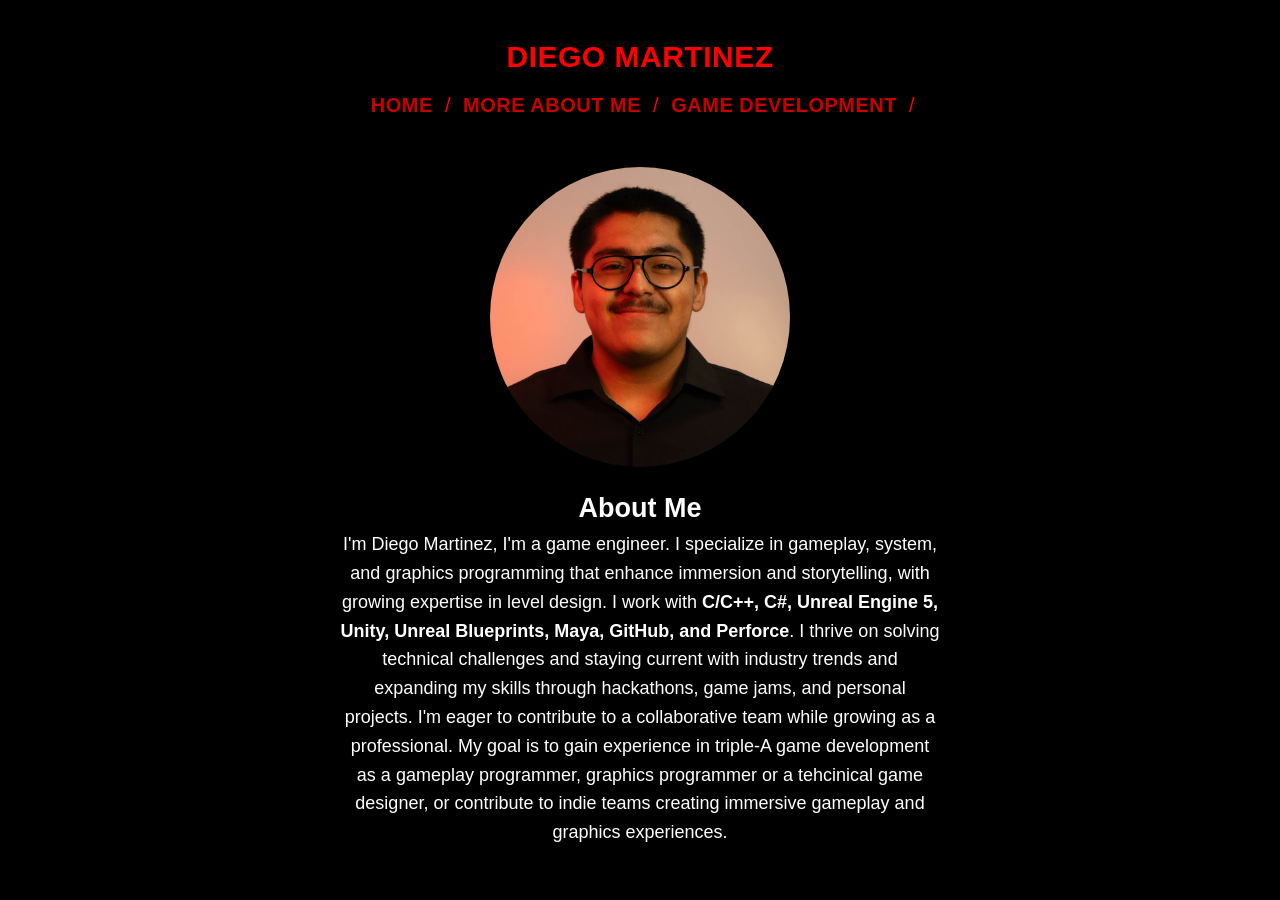
<file: index.html>
<!DOCTYPE html>
<html lang="en">
<head>
    <meta charset="UTF-8">
    <meta name="viewport" content="width=device-width, initial-scale=1.0">
    <link rel="stylesheet" href="css/styles.css">
    <link href='https://unpkg.com/boxicons@2.1.4/css/boxicons.min.css' rel='stylesheet'>
    <title>Diego Martinez's Portfolio</title>
</head>
<body>
    <div class="container">
        <h1 id="name">Diego Martinez</h1>

        <div class="navbar">
            <a href="index.html">Home</a> <span class="separator">/</span>
            <a href="moreaboutme.html">More About Me</a> <span class="separator">/</span>
            <a href="gamedevelopment.html">Game Development</a> <span class="separator">/</span>
        </div>
    </div>

    <section class="img-container">
        <img src="media/Profile Picture.jpg" alt="Diego Martinez" class="profile-image">
    </section>

    <section class="about-me">
        <h2>About Me</h2>
        <p>I'm Diego Martinez, I'm a game engineer. I specialize in gameplay, system, and graphics programming that enhance immersion and storytelling, 
                with growing expertise in level design. I work with <b>C/C++, C#, Unreal Engine 5, Unity, Unreal Blueprints, Maya, GitHub, and Perforce</b>. I thrive on solving technical challenges and staying 
                current with industry trends and expanding my skills through hackathons, game jams, and personal projects. I'm eager to contribute to a collaborative team while 
                growing as a professional. My goal is to gain experience in triple-A game development as a gameplay programmer, graphics programmer or a tehcinical 
                game designer, or contribute to indie teams creating immersive gameplay and graphics experiences.</p>
    </section>

</body>
</html>
</file>
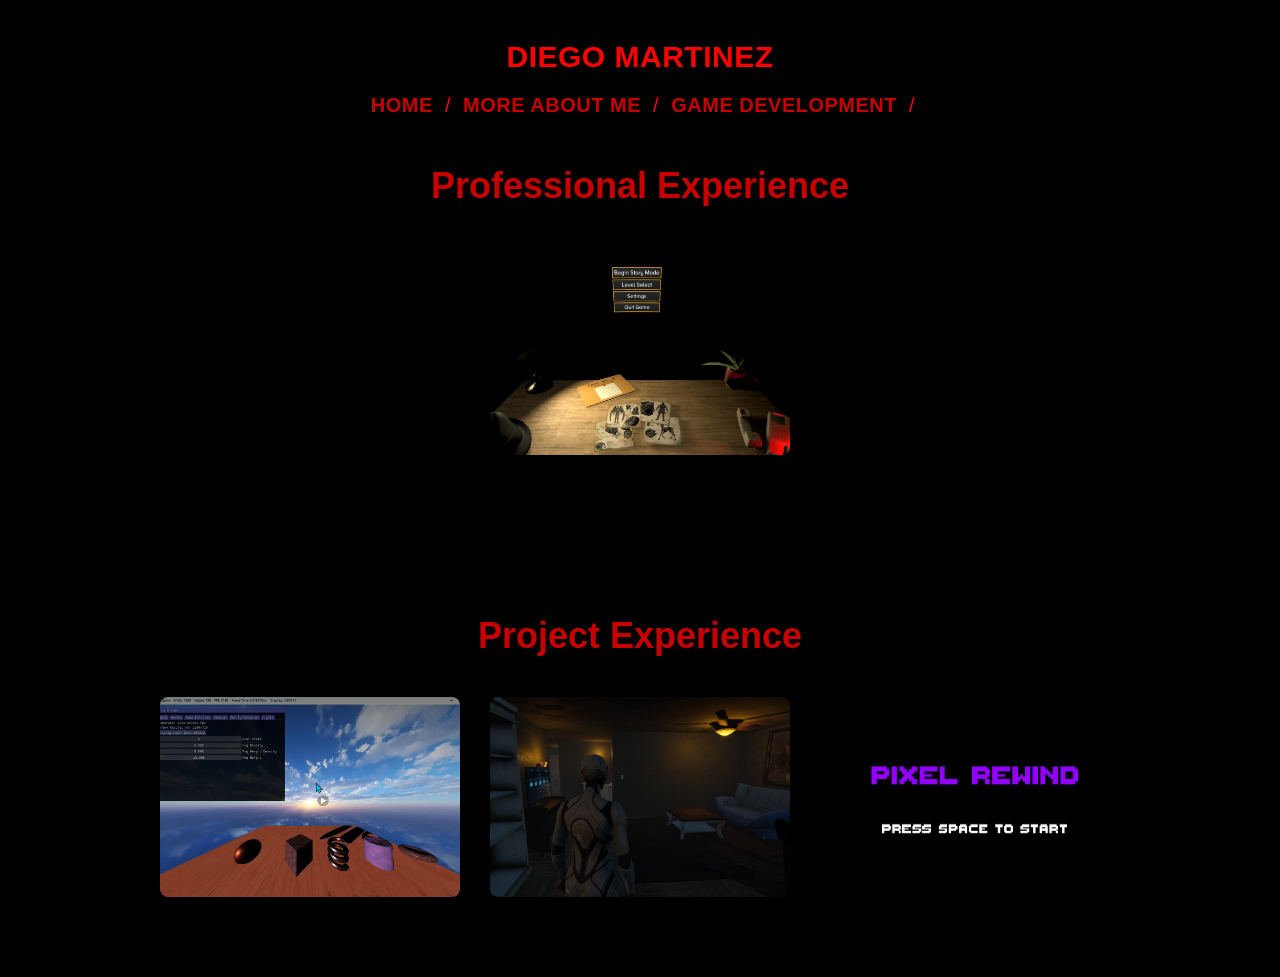
<file: gamedevelopment.html>
<!DOCTYPE html>
<html lang="en">
<head>
   <meta charset="UTF-8">
    <meta name="viewport" content="width=device-width, initial-scale=1.0">
    <link rel="stylesheet" href="css/styles.css">
    <link href='https://unpkg.com/boxicons@2.1.4/css/boxicons.min.css' rel='stylesheet'>
    <title>Diego Martinez's Portfolio</title>
</head>
<body>
    
    <div class="container">
        <h1 id="name">Diego Martinez</h1>

        <div class="navbar">
            <a href="index.html">Home</a> <span class="separator">/</span>
            <a href="moreaboutme.html">More About Me</a> <span class="separator">/</span>
            <a href="gamedevelopment.html">Game Development</a> <span class="separator">/</span>
        </div>
    </div>

    <section class="professional-experience">

        <h1>Professional Experience</h1>
        
        <div class="projects-container">
            <div class="project-card">
                <img src="media/changeling.png" alt="Changeling VR">

                <a href="https://store.steampowered.com/app/3182270/Changeling_VR/">

                    <div class="overlay">
                        <h3>Changeling VR</h3>
                        <p class="meta">Lead Game System Engineer</p>
                        <p class="description">Unreal Engine 4, Unreal Blueprint, Perforce, ClickUp</p>
                    </div>

                </a>
            </div>
        </div>

    </section>

    <section class="project-experience">

        <h1>Project Experience</h1>

        <div class="projects-container">

            <div class="project-card">
                <img src="media/RenderingEngine.png" alt="Rendering Engine">
                
                <a href="gamePages/RenderingEngine.html">

                    <div class="overlay">
                        <h3>Rendering Engine</h3>
                        <p class="meta">Graphics Programmer</p>
                        <p class="description">DX11, C++, HLSL, GitHub, ImGui, tinyobjloader, Visual Studio</p>
                    </div>

                </a>
            </div>

            <div class="project-card">
                <img src="media/Heebie Jeebie.png" alt="Gloom">
            
                <a href="gamePages/Gloom.html">

                    <div class="overlay">
                        <h3>Gloom</h3>
                        <p class="meta">Gameplay Engineer</p>
                        <p class="description">Unreal Engine 5, Unreal Blueprint, 
                            Perforce, Jira</p>
                    </div>

                </a>
            </div>

            <div class="project-card">
                <img src="media/sidepic.png" alt="Pixel Reform">

                <a href="gamePages/PixelReform.html">

                    <div class="overlay">
                        <h3>Pixel Reform</h3>
                        <p class="meta">Solo Developer</p>
                        <p class="description">Unity, C#, GitHub</p>
                    </div>

                </a>
            </div>

        </div>

    </section>

</body>
</html>
</file>
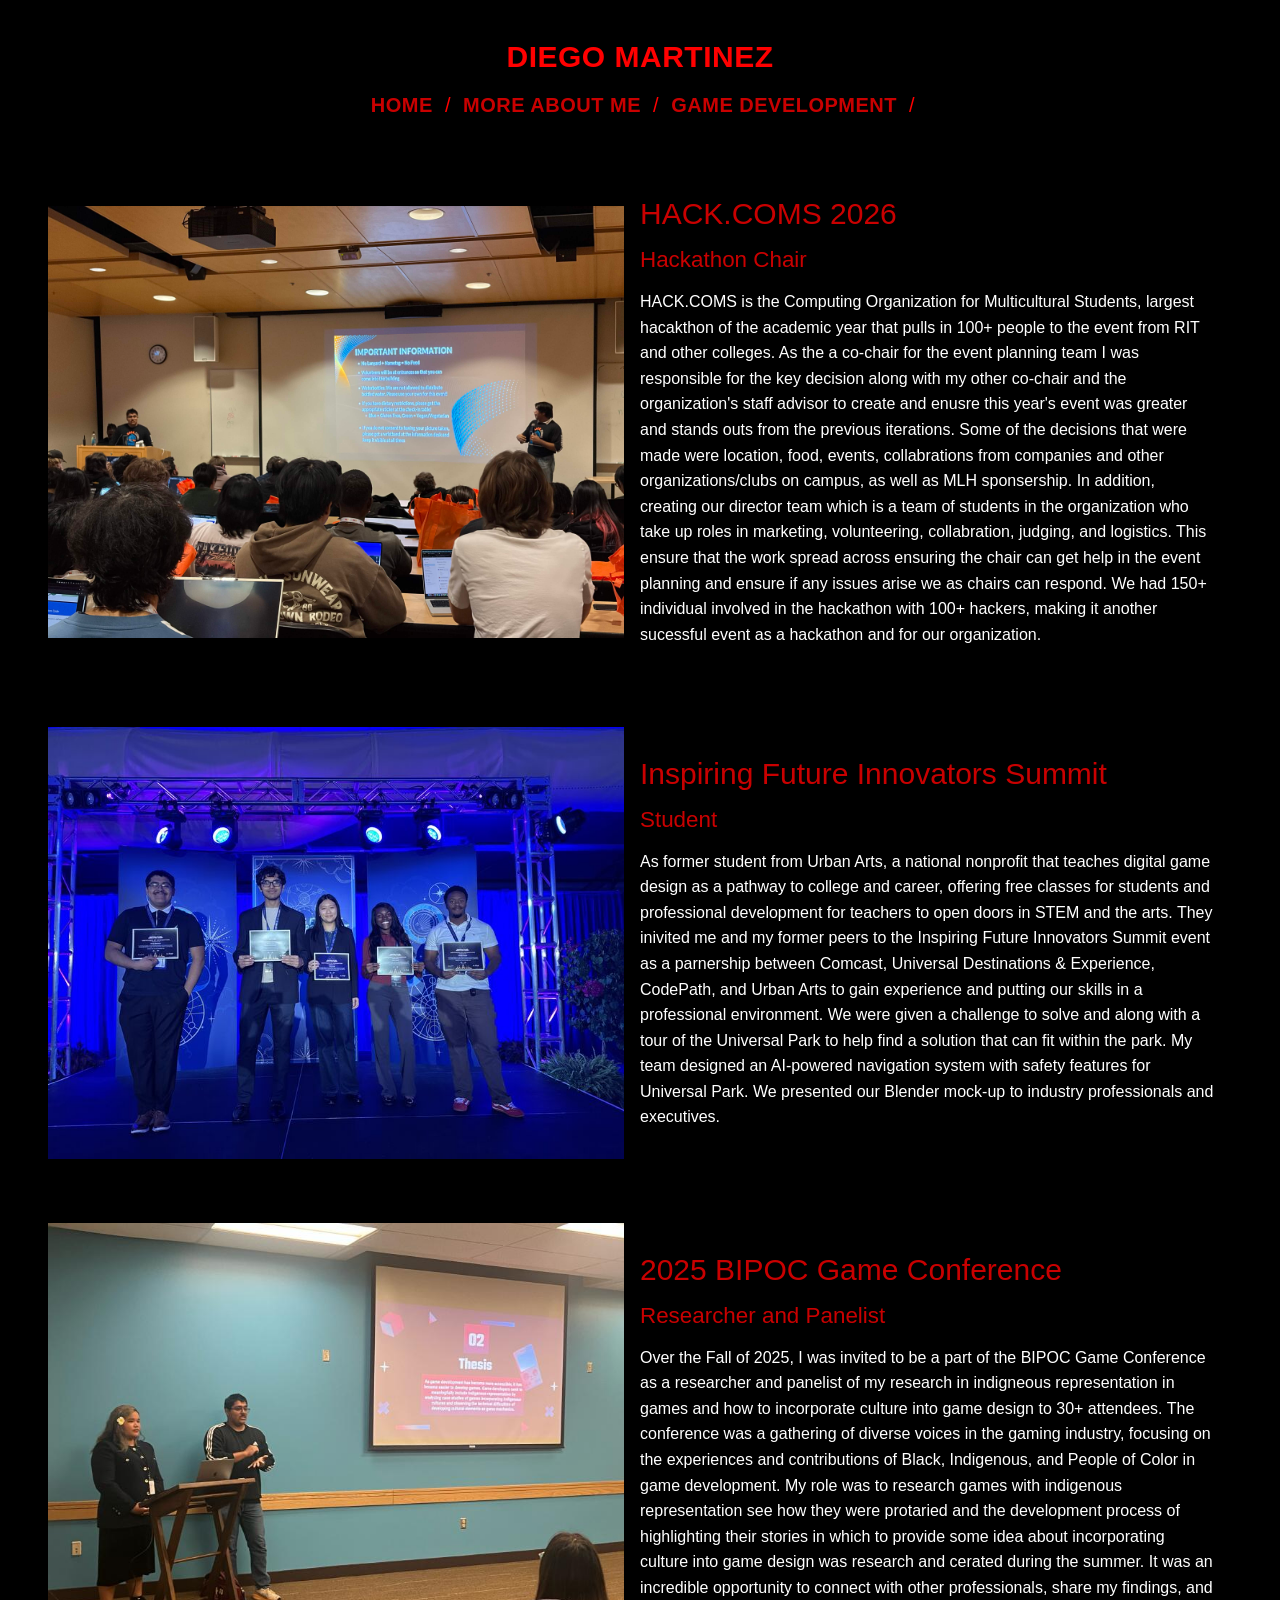
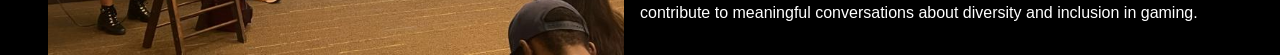
<file: moreaboutme.html>
<!DOCTYPE html>
<html lang="en">
<head>
    <meta charset="UTF-8">
    <meta name="viewport" content="width=device-width, initial-scale=1.0">
    <link rel="stylesheet" href="css/styles.css">
    <link href='https://unpkg.com/boxicons@2.1.4/css/boxicons.min.css' rel='stylesheet'>
    <title>Diego Martinez's Portfolio</title>
</head>
<body>
    
    <div class="container">
        <h1 id="name">Diego Martinez</h1>

        <div class="navbar">
            <a href="index.html">Home</a> <span class="separator">/</span>
            <a href="moreaboutme.html">More About Me</a> <span class="separator">/</span>
            <a href="gamedevelopment.html">Game Development</a> <span class="separator">/</span>
        </div>
    </div>
    
    <section class="aboutSection">
    
        <div class="aboutSection-image">
            <img src="media/HACK.COMS26.jpg" alt="">
        </div>

        <div class="aboutSection-text">
            <h2>HACK.COMS 2026</h2>
            <h3>Hackathon Chair</h3>
            <p>
                HACK.COMS is the Computing Organization for Multicultural Students, 
                largest hacakthon of the academic year that pulls in 100+
                people to the event from RIT and other colleges. As the a co-chair 
                for the event planning team I was responsible for the key decision 
                along with my other co-chair and the organization's staff advisor to 
                create and enusre this year's event was greater and stands outs 
                from the previous iterations. Some of the decisions that were made 
                were location, food, events, collabrations from companies and other 
                organizations/clubs on campus, as well as MLH sponsership. In addition, 
                creating our director team which is a team of students in the 
                organization who take up roles in marketing, volunteering, collabration, 
                judging, and logistics. This ensure that the work spread across ensuring 
                the chair can get help in the event planning and ensure if any issues arise
                we as chairs can respond. We had 150+ individual involved in the hackathon 
                with 100+ hackers, making it another sucessful event as a hackathon and 
                for our organization.  
            </p>
        </div>
    
    </section>

    <section class="aboutSection">
    
        <div class="aboutSection-image">
            <img src="media/futuresummit.jpg" alt="">
        </div>

        <div class="aboutSection-text">
            <h2>Inspiring Future Innovators Summit</h2>
            <h3>Student</h3>
            <p>
               As former student from Urban Arts, a national nonprofit that 
               teaches digital game design as a pathway to college and career, 
               offering free classes for students and professional development 
               for teachers to open doors in STEM and the arts. They inivited me 
               and my former peers to the Inspiring Future Innovators 
               Summit event as a parnership between Comcast, Universal Destinations 
               & Experience, CodePath, and Urban Arts to gain experience and putting 
               our skills in a professional environment. We were given a challenge 
               to solve and along with a tour of the Universal Park to help find a 
               solution that can fit within the park. My team designed an AI-powered 
               navigation system with safety features for Universal Park. We presented 
               our Blender mock-up to industry professionals and executives. 
            </p>
        </div>
    
    </section>

    <section class="aboutSection">
    
        <div class="aboutSection-image">
            <img src="media/BIPOC Pic.jpg" alt="">
        </div>

        <div class="aboutSection-text">
            <h2> 2025 BIPOC Game Conference</h2>
            <h3>Researcher and Panelist</h3>
            <p>
                Over the Fall of 2025, I was invited to be a part of the BIPOC Game 
                Conference as a researcher and panelist of my research in indigneous 
                representation in games and how to incorporate culture into game design to 30+ attendees. 
                The conference was a gathering of diverse voices in the gaming industry, 
                focusing on the experiences and contributions of Black, Indigenous, and 
                People of Color in game development. My role was to research 
                games with indigenous representation see how they were protaried and the 
                development process of highlighting their stories in which to provide some 
                idea about incorporating culture into game design was research and cerated 
                during the summer. It was an incredible opportunity to connect with other 
                professionals, share my findings, and contribute to meaningful conversations
                about diversity and inclusion in gaming.
            </p>
        </div>
    
    </section>

</body>
</html>
</file>
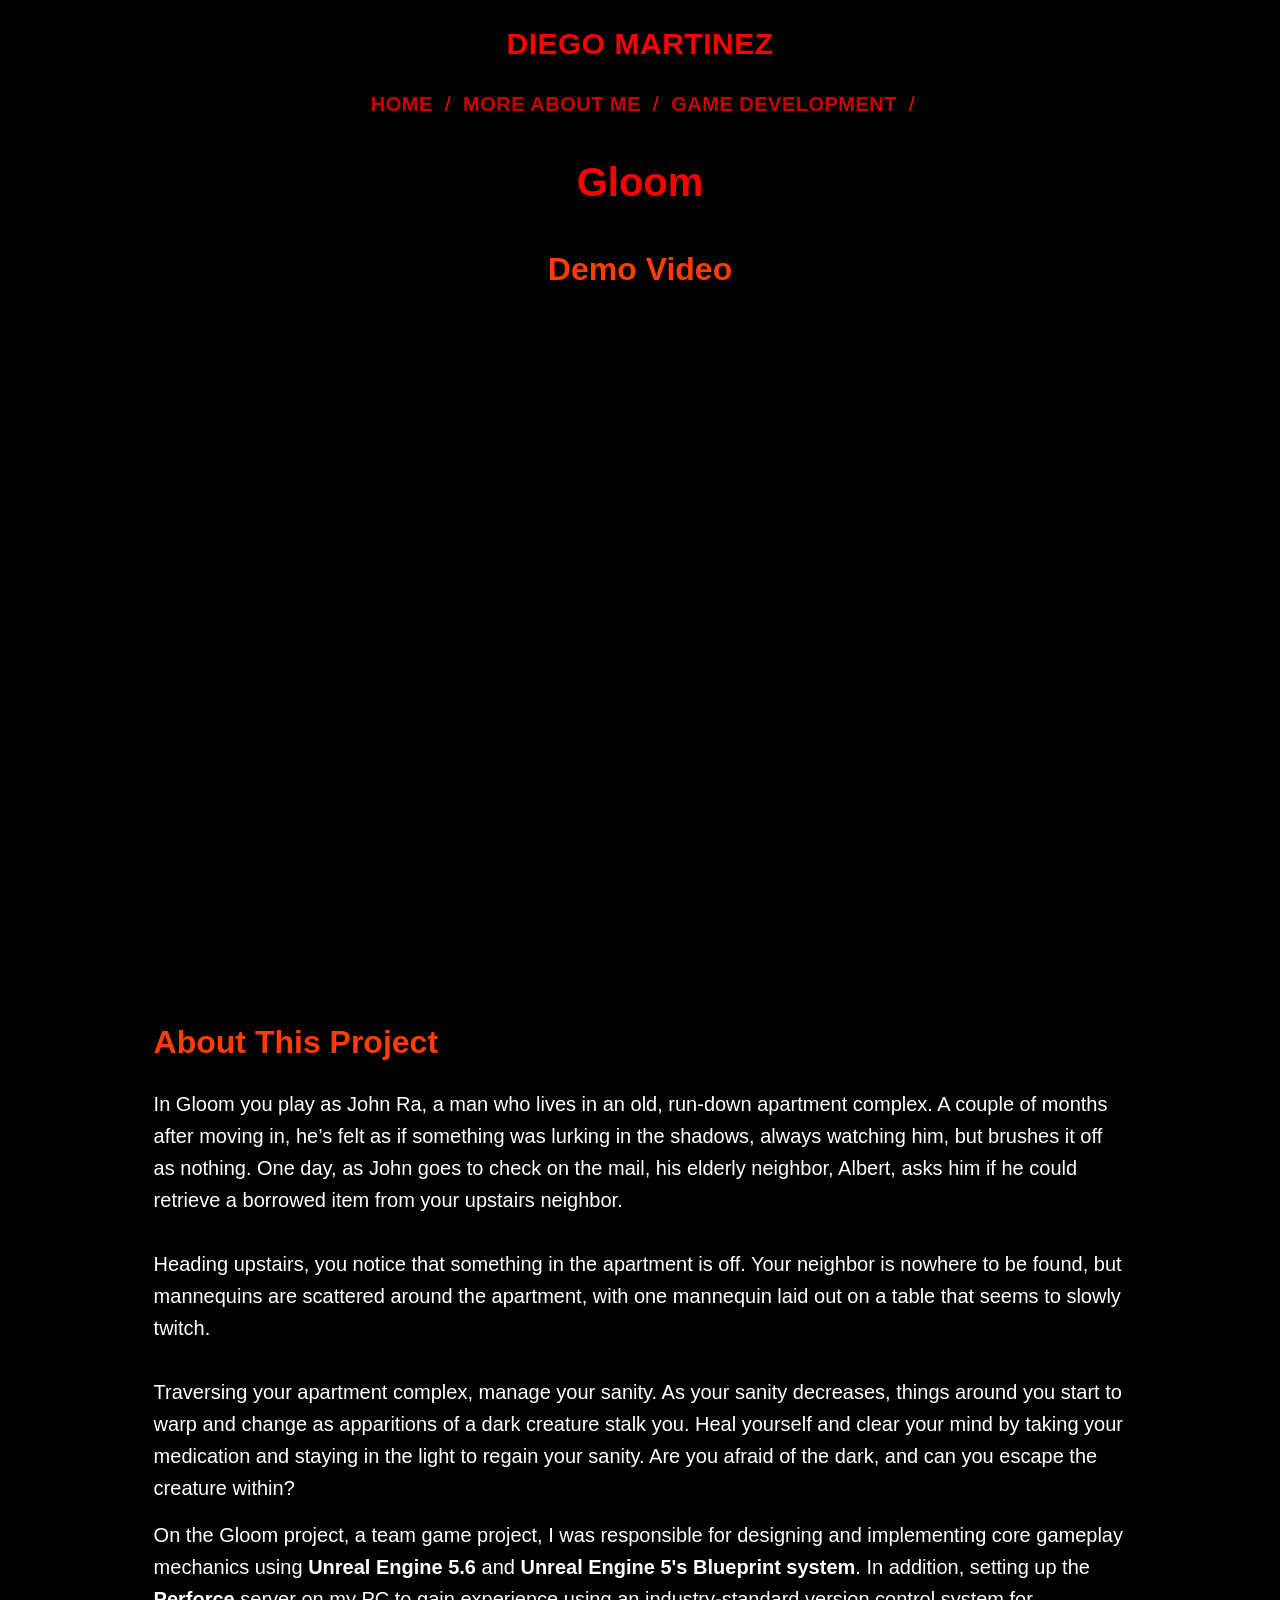
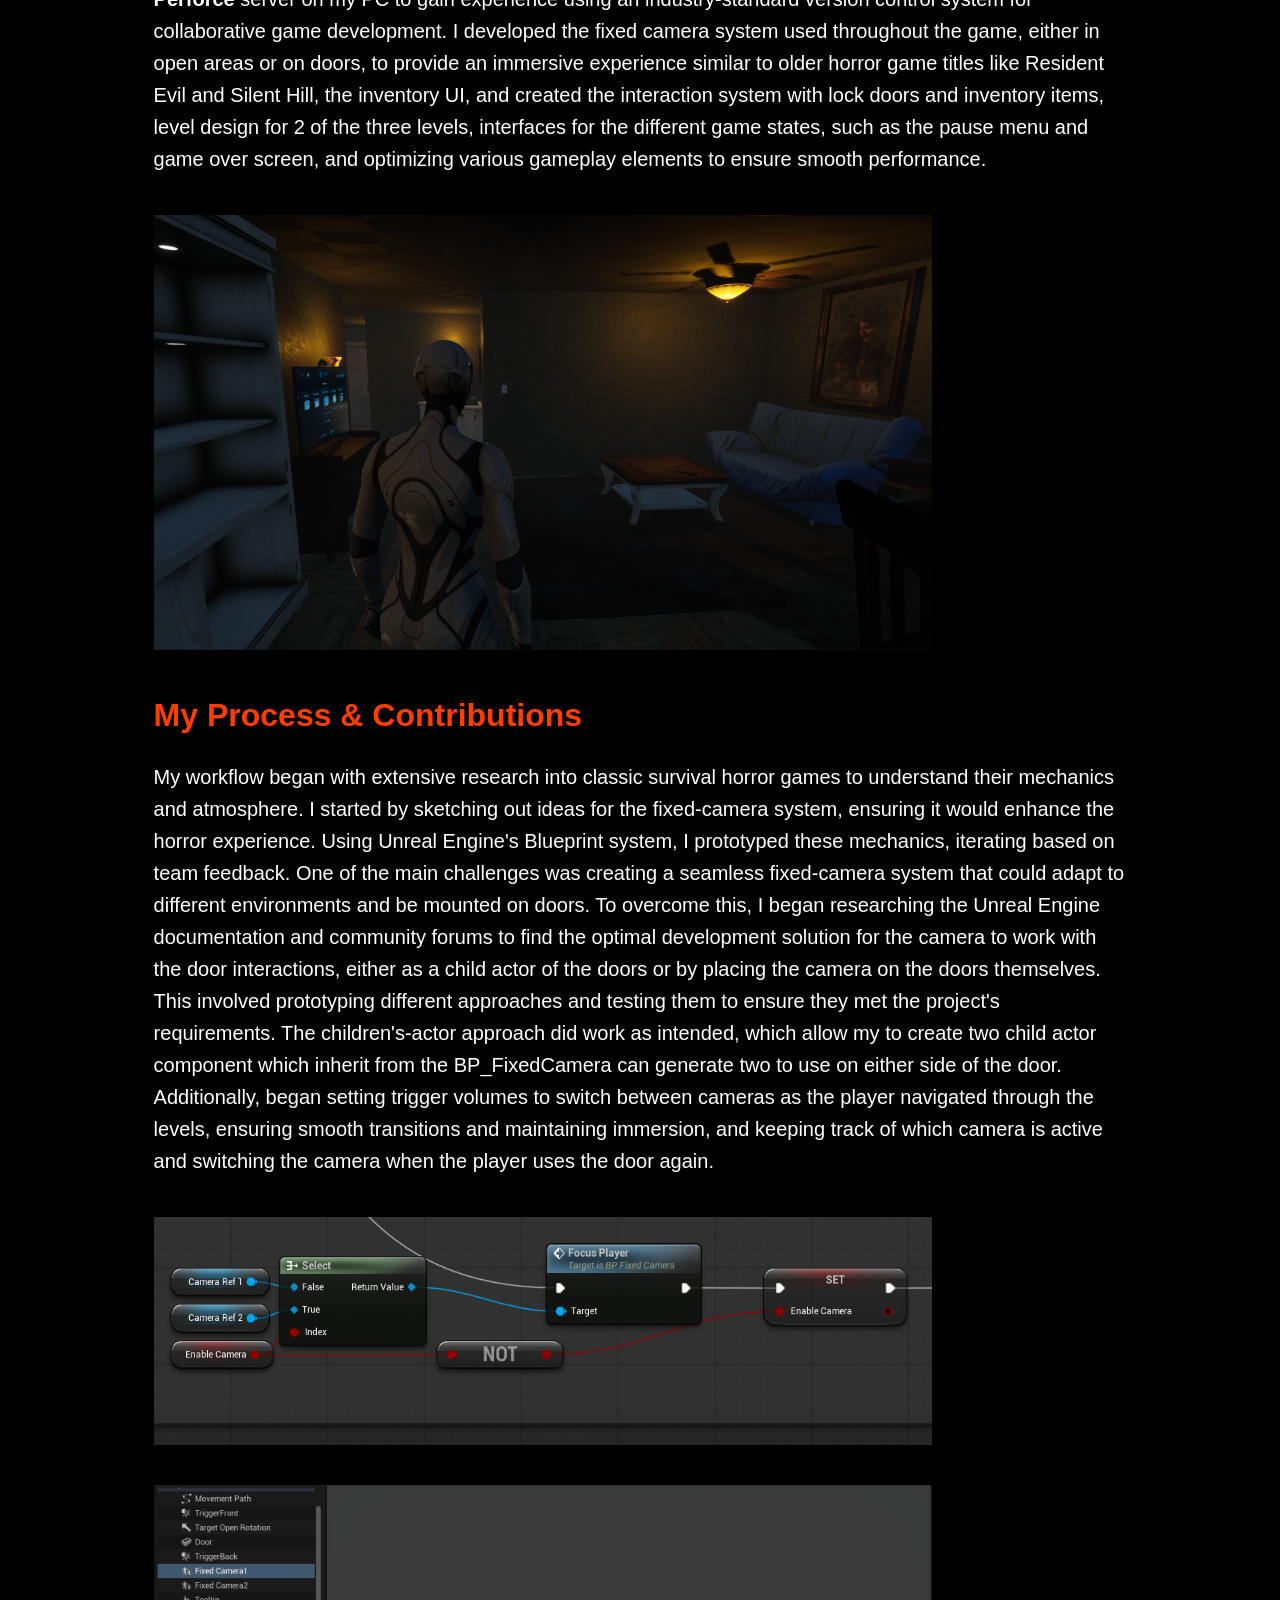
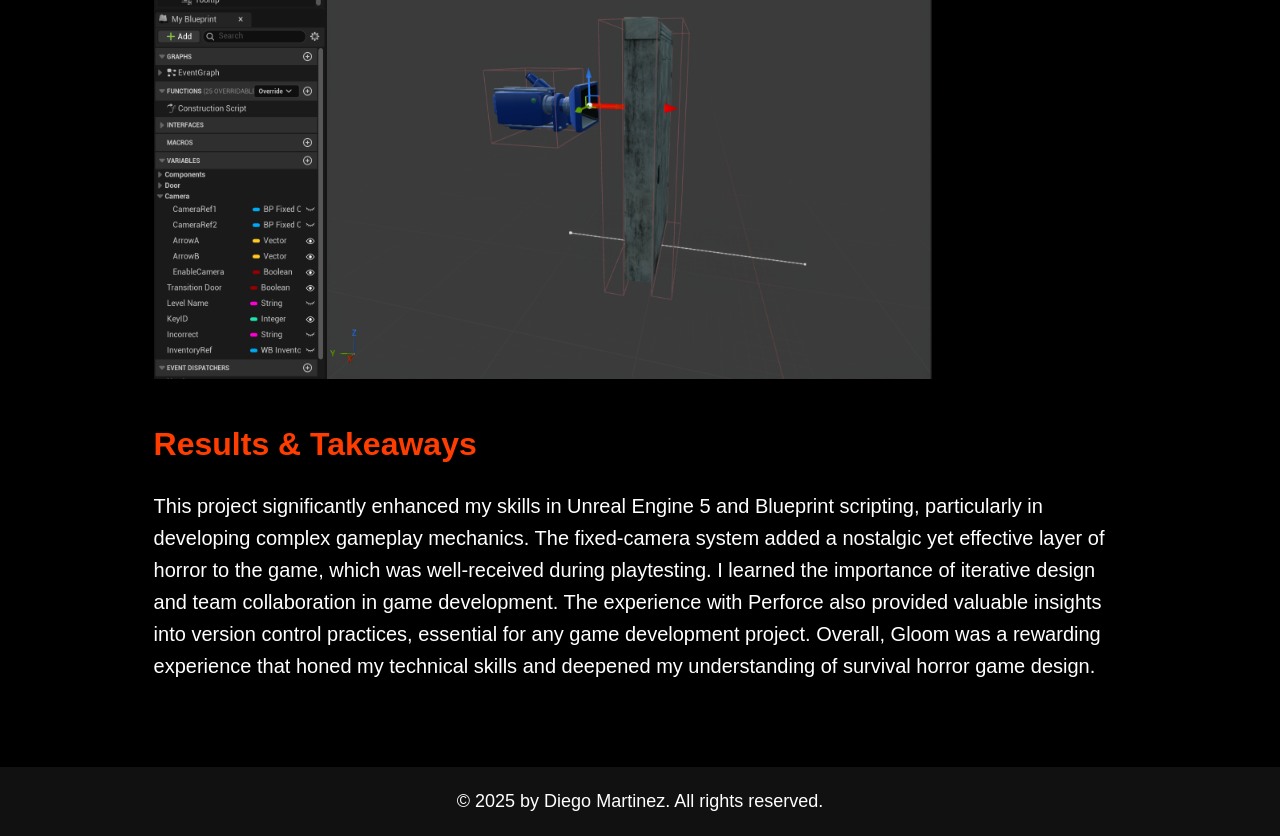
<file: gamePages/Gloom.html>
<!DOCTYPE html>
<html lang="en">
<head>
    <meta charset="UTF-8">
    <meta name="viewport" content="width=device-width, initial-scale=1.0">
    <title>Diego Martinez - Gloom</title>
    <link rel="stylesheet" href="../css/gamePagestyle.css">
    <link href='https://unpkg.com/boxicons@2.1.4/css/boxicons.min.css' rel='stylesheet'>
    </head>
<body>

    <div class="container">
        <h1 id="name">Diego Martinez</h1>

        <div class="navbar">
            <a href="../index.html">Home</a> <span class="separator">/</span>
            <a href="moreaboutme.html">More About Me</a> <span class="separator">/</span>
            <a href="../gamedevelopment.html">Game Development</a> <span class="separator">/</span>
        </div>
    </div>

    <h2 class="project-title">Gloom</h2>

    <h2>Demo Video</h2>


    <div class="video-wrapper">
                <iframe 
                width="1000" 
                height="608" 
                src="https://www.youtube.com/embed/9bKpNqsiaIY?si=iD81oLkvy0Saqk3o" 
                style="filter: brightness(3.0);"
                title="YouTube video player" 
                frameborder="0" 
                allow="accelerometer; autoplay; clipboard-write; encrypted-media; gyroscope; picture-in-picture; web-share" 
                referrerpolicy="strict-origin-when-cross-origin" 
                allowfullscreen>
                </iframe>
    </div>
    
    
    <section class="project-page-content">

        <h3>About This Project</h3>
            
            <p>
                In Gloom you play as John Ra, a man who lives in an old, run-down apartment complex. A couple of months after moving in, 
                he’s felt as if something was lurking in the shadows, always watching him, but brushes it off as nothing. One day, as 
                John goes to check on the mail, his elderly neighbor, Albert, asks him if he could retrieve a borrowed item from your upstairs neighbor. <br><br>

                Heading upstairs, you notice that something in the apartment is off. Your neighbor is nowhere to be found, but mannequins are scattered 
                around the apartment, with one mannequin laid out on a table that seems to slowly twitch. <br><br>

                Traversing your apartment complex, manage your sanity. As your sanity decreases, things around you start to warp and change as 
                apparitions of a dark creature stalk you. Heal yourself and clear your mind by taking your medication and staying in the light 
                to regain your sanity. Are you afraid of the dark, and can you escape the creature within?

            </p>
            
            <p>
               On the Gloom project, a team game project, I was responsible for designing and implementing core gameplay mechanics using <b>Unreal Engine 5.6</b> and 
               <b>Unreal Engine 5's Blueprint system</b>. In addition, setting up the <b>Perforce</b> server on my PC to gain experience using an industry-standard version 
               control system for collaborative game development. I developed the fixed camera system used throughout the game, either in open areas or on doors, to provide an 
               immersive experience similar to older horror game titles like Resident Evil and Silent Hill, the inventory UI, and created the interaction system with lock doors
               and inventory items, level design for 2 of the three levels, interfaces for the different game states, such as the pause menu and game over screen, and optimizing 
               various gameplay elements to ensure smooth performance.
            </p>

            <img src="../media/Heebie Jeebie.png" alt="">

            <h3>My Process & Contributions</h3>
            
            <p>
                My workflow began with extensive research into classic survival horror games to understand their mechanics and atmosphere. I started by sketching out 
                ideas for the fixed-camera system, ensuring it would enhance the horror experience. Using Unreal Engine's Blueprint system, I prototyped these mechanics, 
                iterating based on team feedback. One of the main challenges was creating a seamless fixed-camera system that could adapt to different environments and be
                 mounted on doors. To overcome this, I began researching the Unreal Engine documentation and community forums to find the optimal development solution for 
                 the camera to work with the door interactions, either as a child actor of the doors or by placing the camera on the doors themselves. This involved 
                 prototyping different approaches and testing them to ensure they met the project's requirements. The children's-actor approach did work 
                 as intended, which allow my to create two child actor component which inherit from the BP_FixedCamera can generate two to use on either side of the door. 
                 Additionally, began setting trigger volumes to switch between cameras as the player navigated through the levels, ensuring smooth transitions and 
                 maintaining immersion, and keeping track of which camera is active and switching the camera when the player uses the door again.
            
            </p>
            
            <img src="../media/bp.png" alt="">
            <img src="../media/viewport.png" alt="">

            <h3>Results & Takeaways</h3>
            
            <p>
                This project significantly enhanced my skills in Unreal Engine 5 and Blueprint scripting, particularly in developing complex gameplay mechanics. 
                The fixed-camera system added a nostalgic yet effective layer of horror to the game, which was well-received during playtesting. I learned the importance 
                of iterative design and team collaboration in game development. The experience with Perforce also provided valuable insights into version control practices, 
                essential for any game development project. Overall, Gloom was a rewarding experience that honed my technical skills and deepened my understanding of 
                survival horror game design.
            </p>

    </section>
    

    <footer>

        <p>&copy; 2025 by Diego Martinez. All rights reserved.</p>
    
    </footer>

</body>
</html>
</file>
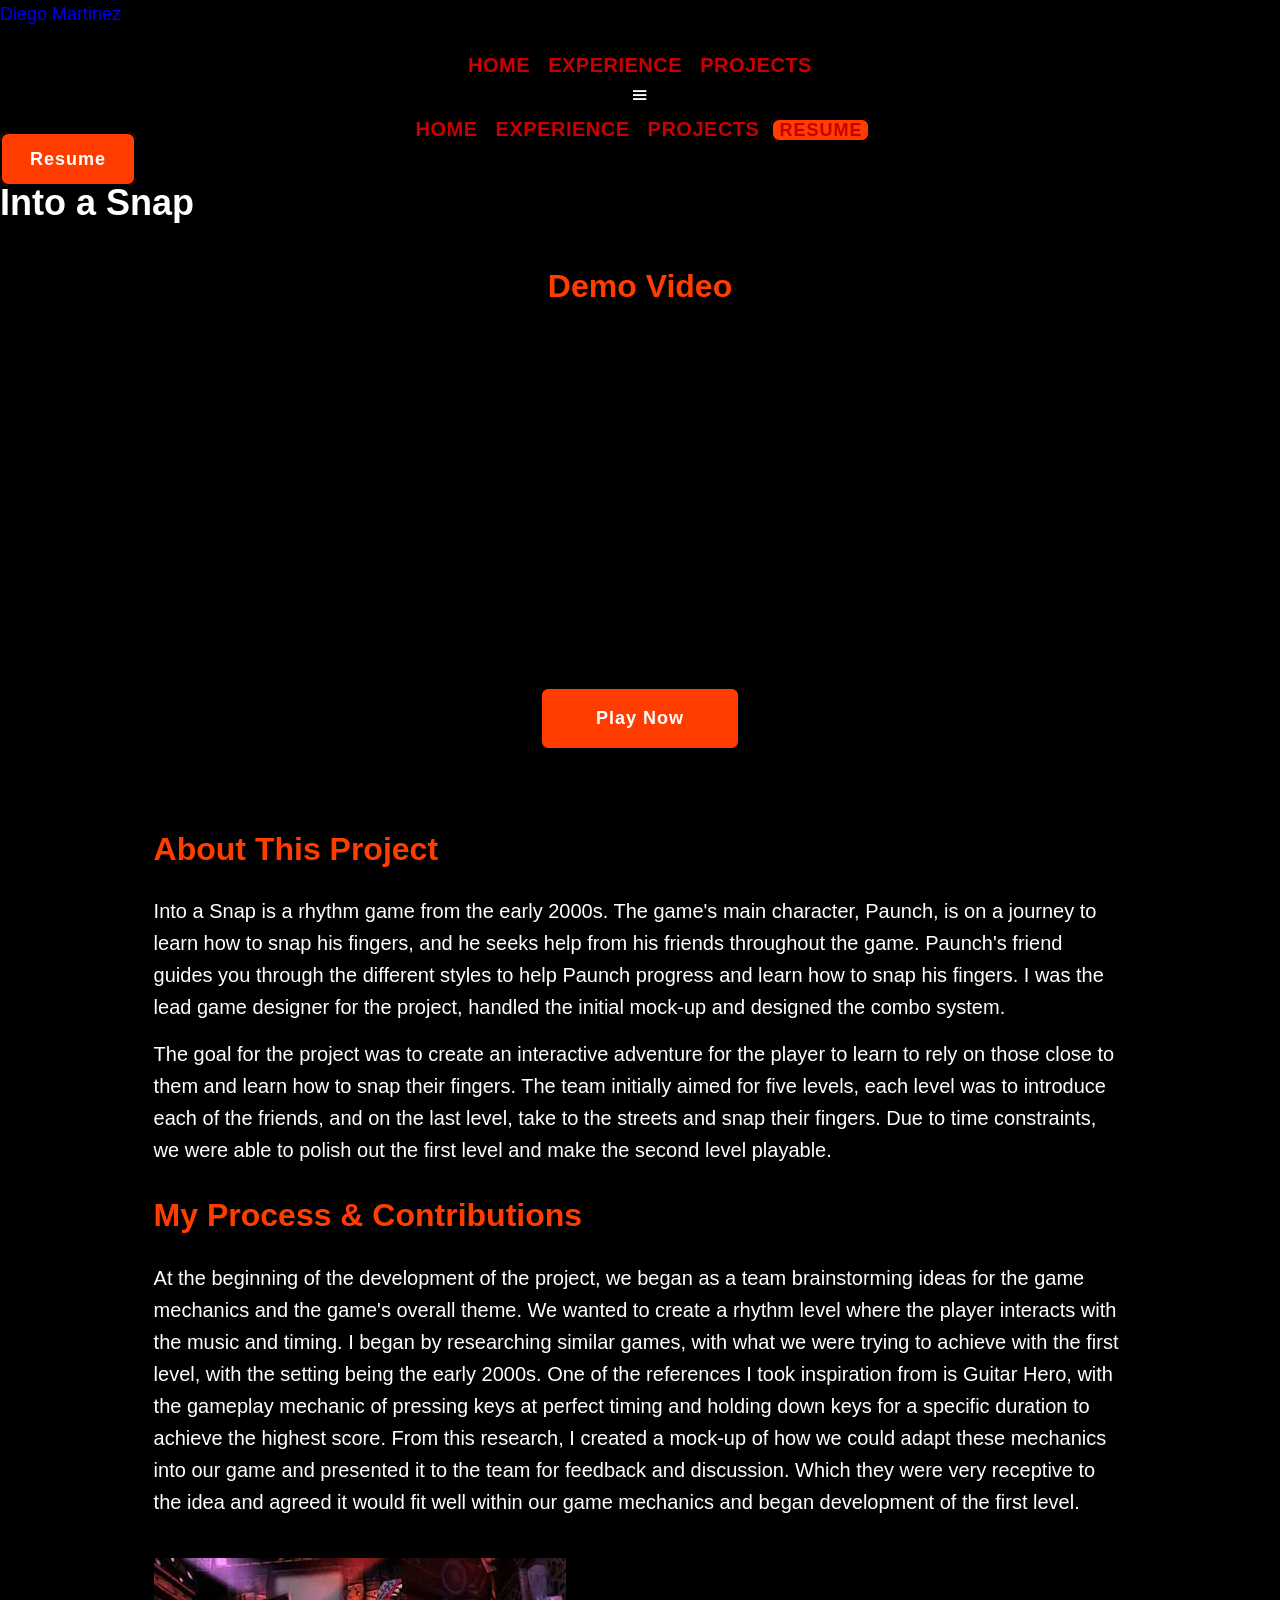
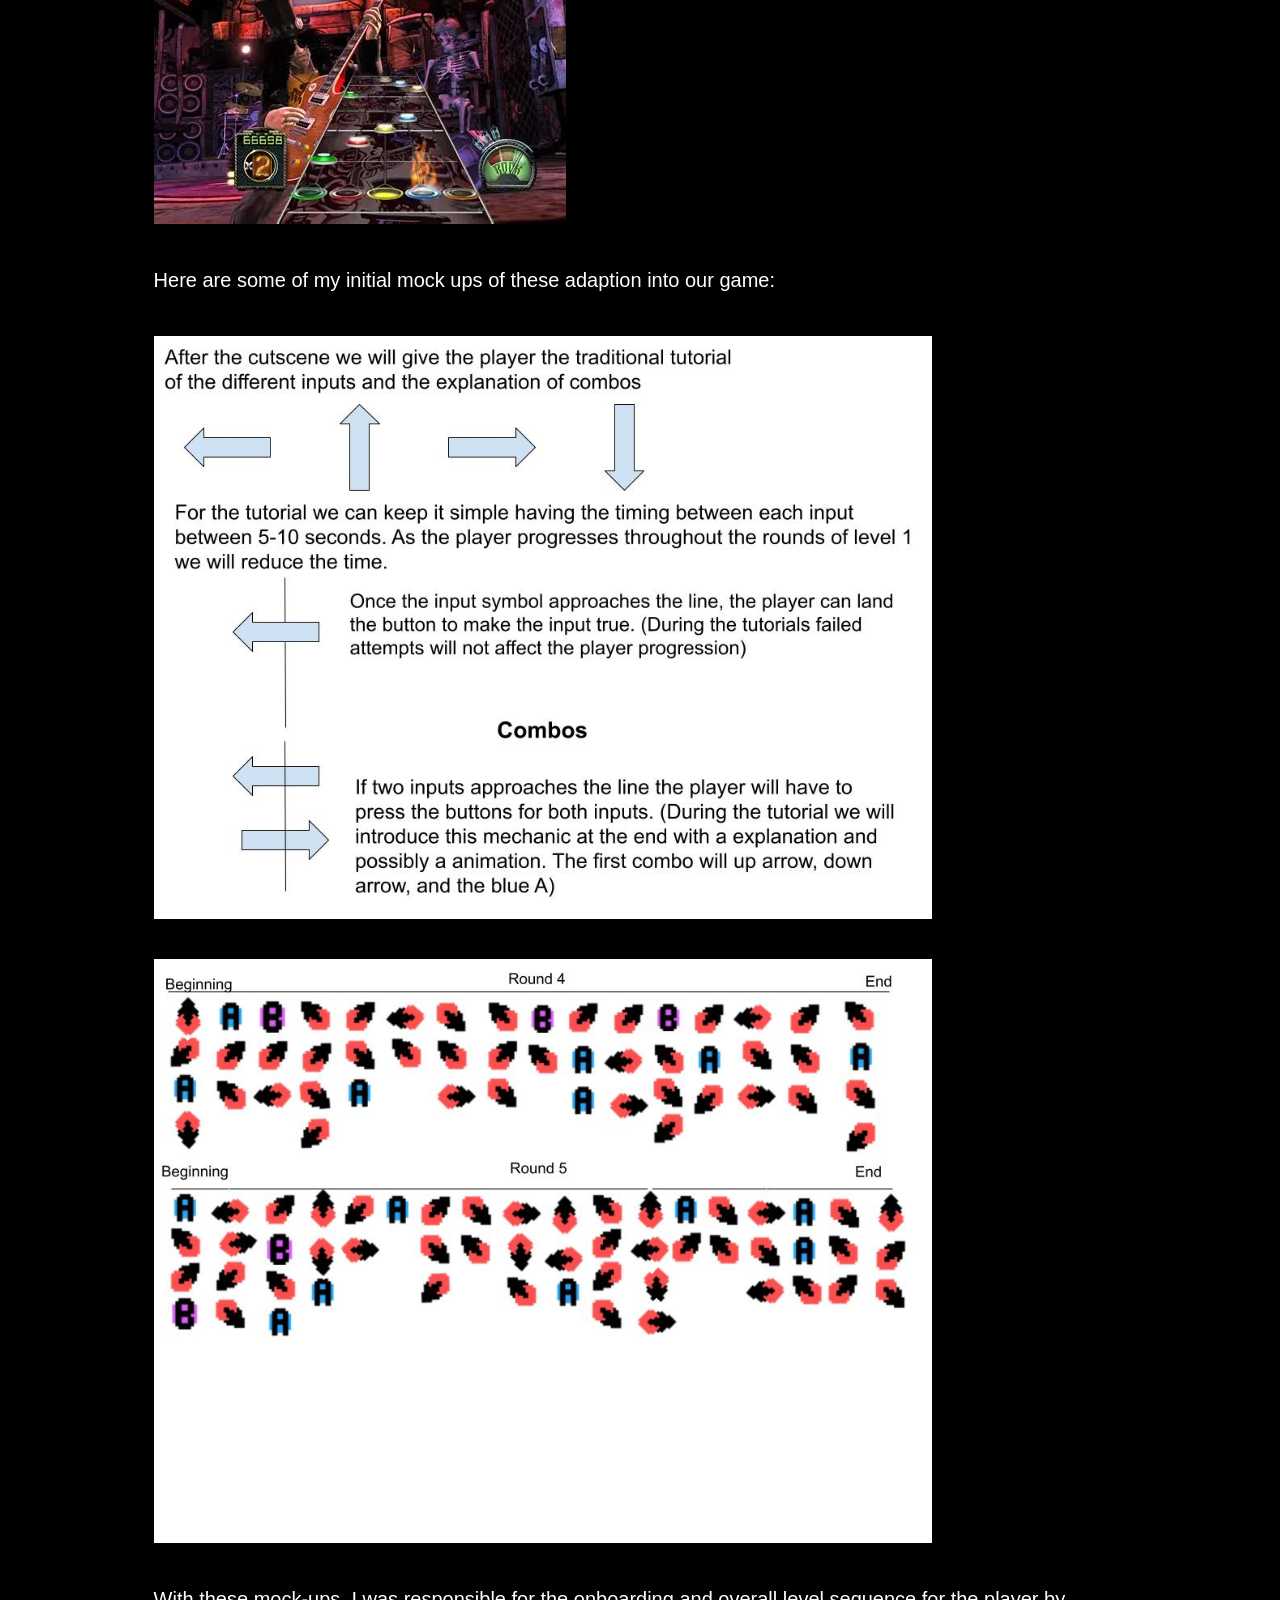
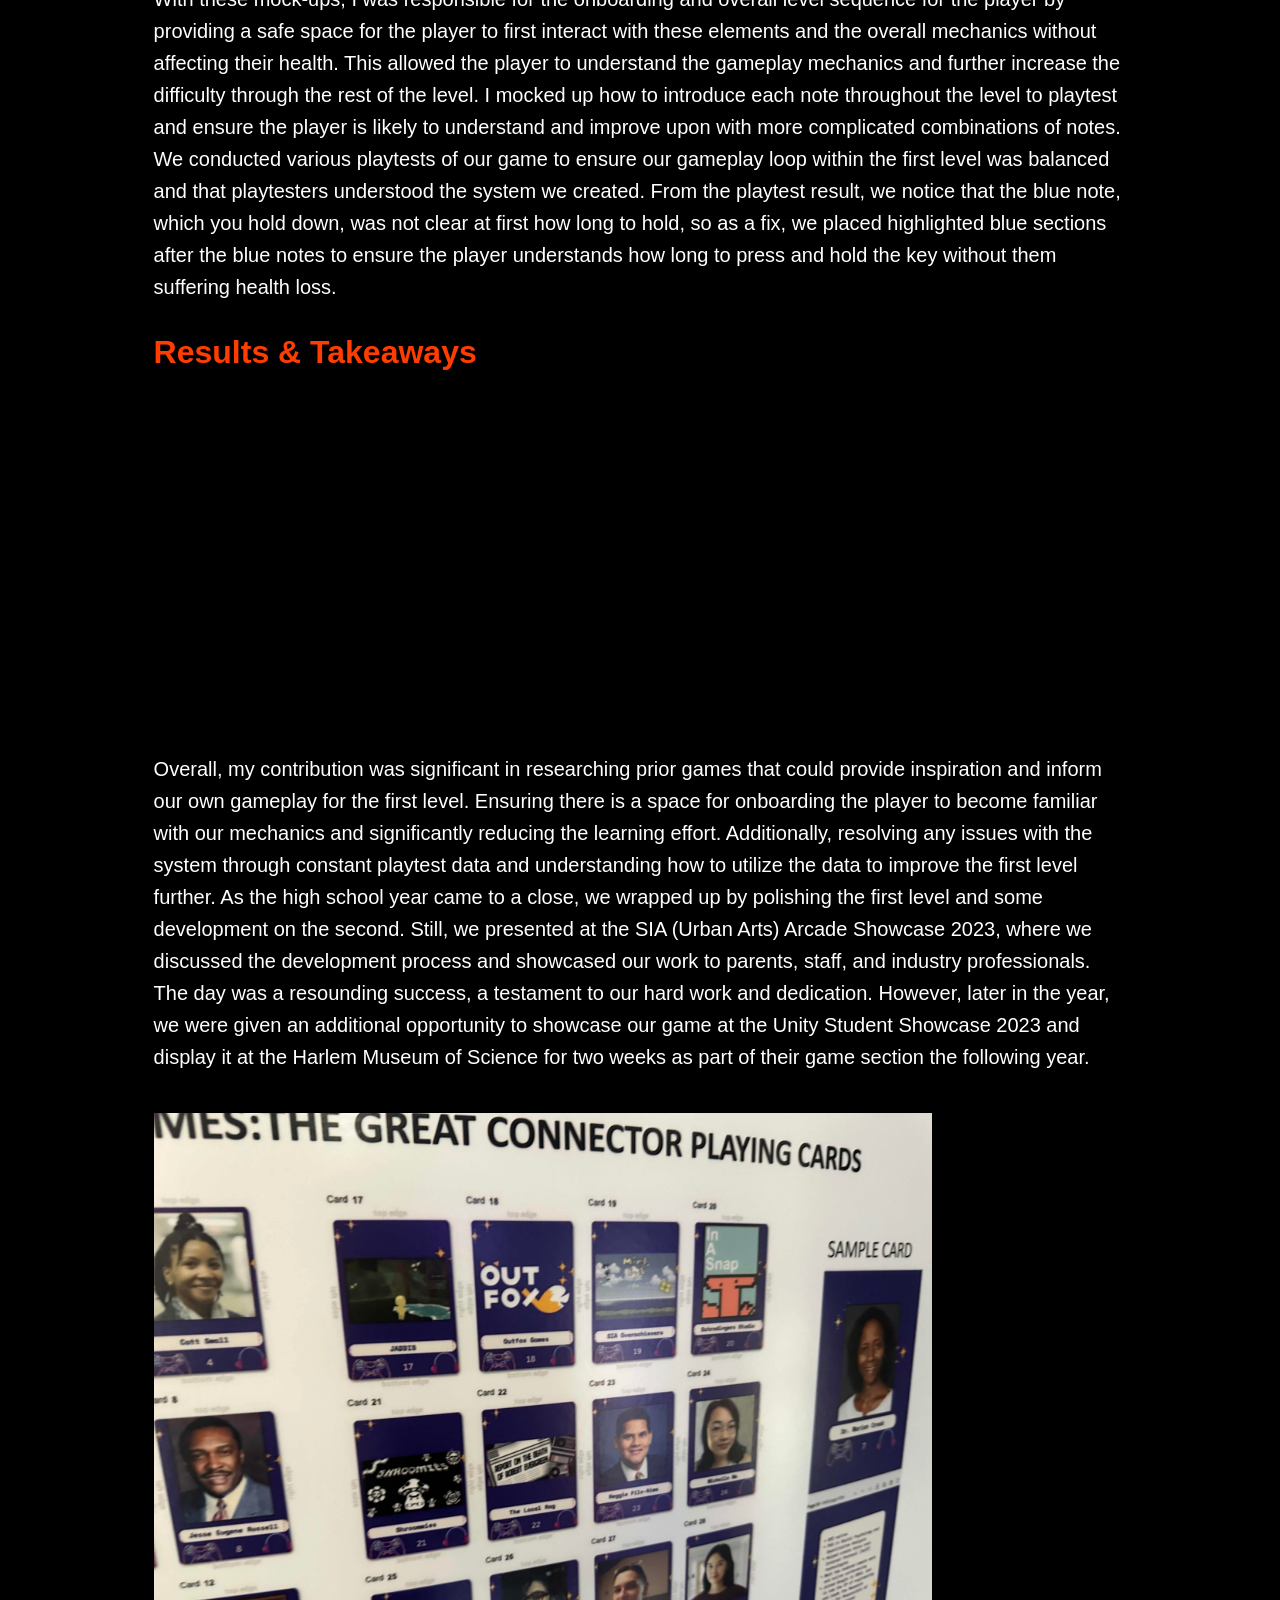
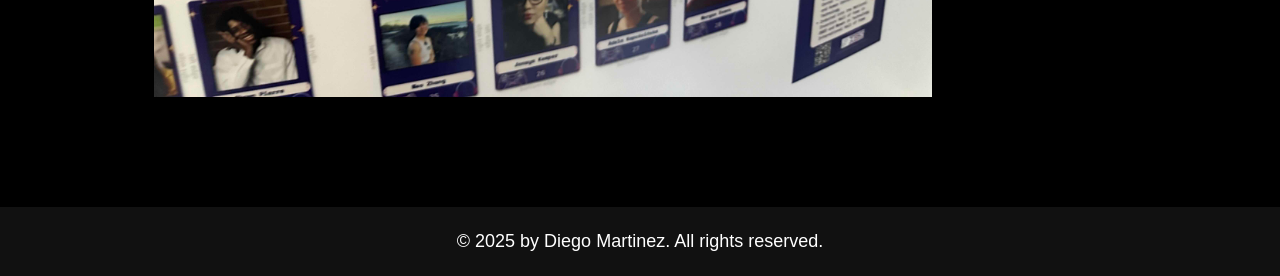
<file: gamePages/InASnap.html>
<!DOCTYPE html>
<html lang="en">
<head>
    <meta charset="UTF-8">
    <meta name="viewport" content="width=device-width, initial-scale=1.0">
    <title>Diego Martinez - In A Snap</title>
    <link rel="stylesheet" href="../css/gamePagestyle.css">
    <link href='https://unpkg.com/boxicons@2.1.4/css/boxicons.min.css' rel='stylesheet'>
    </head>
<body>

    <header class="header">
        <a href="../index.html" class="logo"><span>Diego Martinez</span></a>

        <nav class="navbar">
            <div class="nav-desktop">
                <a href="../index.html" class="active">Home</a>
                <a href="../index.html#expereince">Experience</a>
                <a href="../index.html#projects">Projects</a>
            </div>

           <input type="checkbox" id="check" style="display: none;">

        <div class="menu-logo">
            <label for="check" class="checkbtn">
                <i class='bx bx-menu'></i>
            </label>
        </div>

            <div class="nav-mobile">
                <a href="../index.html" class="active">Home</a>
                <a href="../index.html#expereince">Experience</a>
                <a href="../index.html#projects">Projects</a>
                <a href="../Documents/DiegoMartinez_Resume.pdf" 
                class="btn-box2-1" target="_blank">Resume</a>
            </div>
        </nav>

        <div class="nav-desktop">
            <a href="../Documents/DiegoMartinez_Resume.pdf" class="btn-box2-1" target="_blank">Resume</a>
        </div>
        
    </header>

    <h1>Into a Snap</h1>

    <h2>Demo Video</h2>

    <div class="video-wrapper">
                <iframe width="560" 
                height="315" 
                src="https://www.youtube.com/embed/soJofdg_Es8?si=07njPfMYT8Nbhq3p" 
                title="YouTube video player" 
                frameborder="0" 
                allow="accelerometer; autoplay; clipboard-write; encrypted-media; gyroscope; picture-in-picture; web-share" 
                referrerpolicy="strict-origin-when-cross-origin" 
                allowfullscreen></iframe>
    </div>

    <a href="https://redwool.itch.io/in-a-snap" class="btn-box2" target="_blank">Play Now</a>

    <section class="project-page-content">
    
        <h3>About This Project</h3>
            <p>
                Into a Snap is a rhythm game from the early 2000s. The game's main character, Paunch, is 
                on a journey to learn how to snap his fingers, and he seeks help from his friends 
                throughout the game. Paunch's friend guides you through the different styles to help 
                Paunch progress and learn how to snap his fingers. I was the lead game designer for the project,
                handled the initial mock-up and designed the combo system. 
            </p>
            <p>
                The goal for the project was to create an interactive adventure for the player to learn to 
                rely on those close to them and learn how to snap their fingers. The team initially aimed 
                for five levels, each level was to introduce each of the friends, and on the last level, 
                take to the streets and snap their fingers. Due to time constraints, we were able to polish 
                out the first level and make the second level playable. 
            </p>

            <h3>My Process & Contributions</h3>
            <p>
                At the beginning of the development of the project, we began as a team brainstorming ideas
                for the game mechanics and the game's overall theme. We wanted to create a rhythm level 
                where the player interacts with the music and timing. I began by researching similar 
                games, with what we were trying to achieve with the first level, with the setting being the early 2000s. 
                One of the references I took inspiration from is Guitar Hero, with the gameplay mechanic of pressing 
                keys at perfect timing and holding down keys for a specific duration to achieve the highest score. From 
                this research, I created a mock-up of how we could adapt these mechanics into our game and presented 
                it to the team for feedback and discussion. Which they were very receptive to the idea and agreed it would fit well 
                within our game mechanics and began development of the first level.
            </p>

            <img src="../media/GuitarHero.webp" alt="Guitar Hero UI">


            <p>
                Here are some of my initial mock ups of these adaption into our game:
            </p>

            <img src="../media/Untitled drawing.jpg" alt="initial written mock-up">

            <img src="../media/boss level.jpg" alt="initial visual mock-up">

            <p>
                With these mock-ups, I was responsible for the onboarding and overall level sequence for the player by providing 
                a safe space for the player to first interact with these elements and the overall mechanics without 
                affecting their health. This allowed the player to understand the gameplay mechanics and further 
                increase the difficulty through the rest of the level. I mocked up how to introduce each note 
                throughout the level to playtest and ensure the player is likely to understand and improve 
                upon with more complicated combinations of notes. We conducted various playtests of our game 
                to ensure our gameplay loop within the first level was balanced and that playtesters understood the system 
                we created. From the playtest result, we notice that the blue note, which you hold down, was not 
                clear at first how long to hold, so as a fix, we placed highlighted blue sections after the blue notes to 
                ensure the player understands how long to press and hold the key without them suffering health loss.
            </p>

            <h3>Results & Takeaways</h3>

            <div class="video-wrapper">
                <iframe 
                width="560" 
                height="315" 
                src="https://www.youtube.com/embed/QV3hLL6v4dU?si=WT4O5XXwV8vs-hrx" 
                title="YouTube video player" 
                frameborder="0" 
                allow="accelerometer; autoplay; clipboard-write; encrypted-media; gyroscope; picture-in-picture; web-share" 
                referrerpolicy="strict-origin-when-cross-origin" 
                allowfullscreen></iframe>
            </div>

            <p>
                Overall, my contribution was significant in researching prior games that could provide inspiration 
                and inform our own gameplay for the first level. Ensuring there is a space for onboarding the player 
                to become familiar with our mechanics and significantly reducing the learning effort. Additionally, 
                resolving any issues with the system through constant playtest data and understanding how to utilize 
                the data to improve the first level further. As the high school year came to a close, we wrapped up by 
                polishing the first level and some development on the second. Still, we presented at the SIA (Urban Arts) 
                Arcade Showcase 2023, where we discussed the development process and showcased our work to parents, staff, 
                and industry professionals. The day was a resounding success, a testament to our hard work and dedication. 
                However, later in the year, we were given an additional opportunity to showcase our game at the Unity Student 
                Showcase 2023 and display it at the Harlem Museum of Science for two weeks as part of their game section the 
                following year.  
            </p>

            <img src="../media/InaSnapDisplayImage.jpg" alt="">

    </section>

    <footer>
        <p>&copy; 2025 by Diego Martinez. All rights reserved.</p>
    </footer>

</body>
</html>
</file>
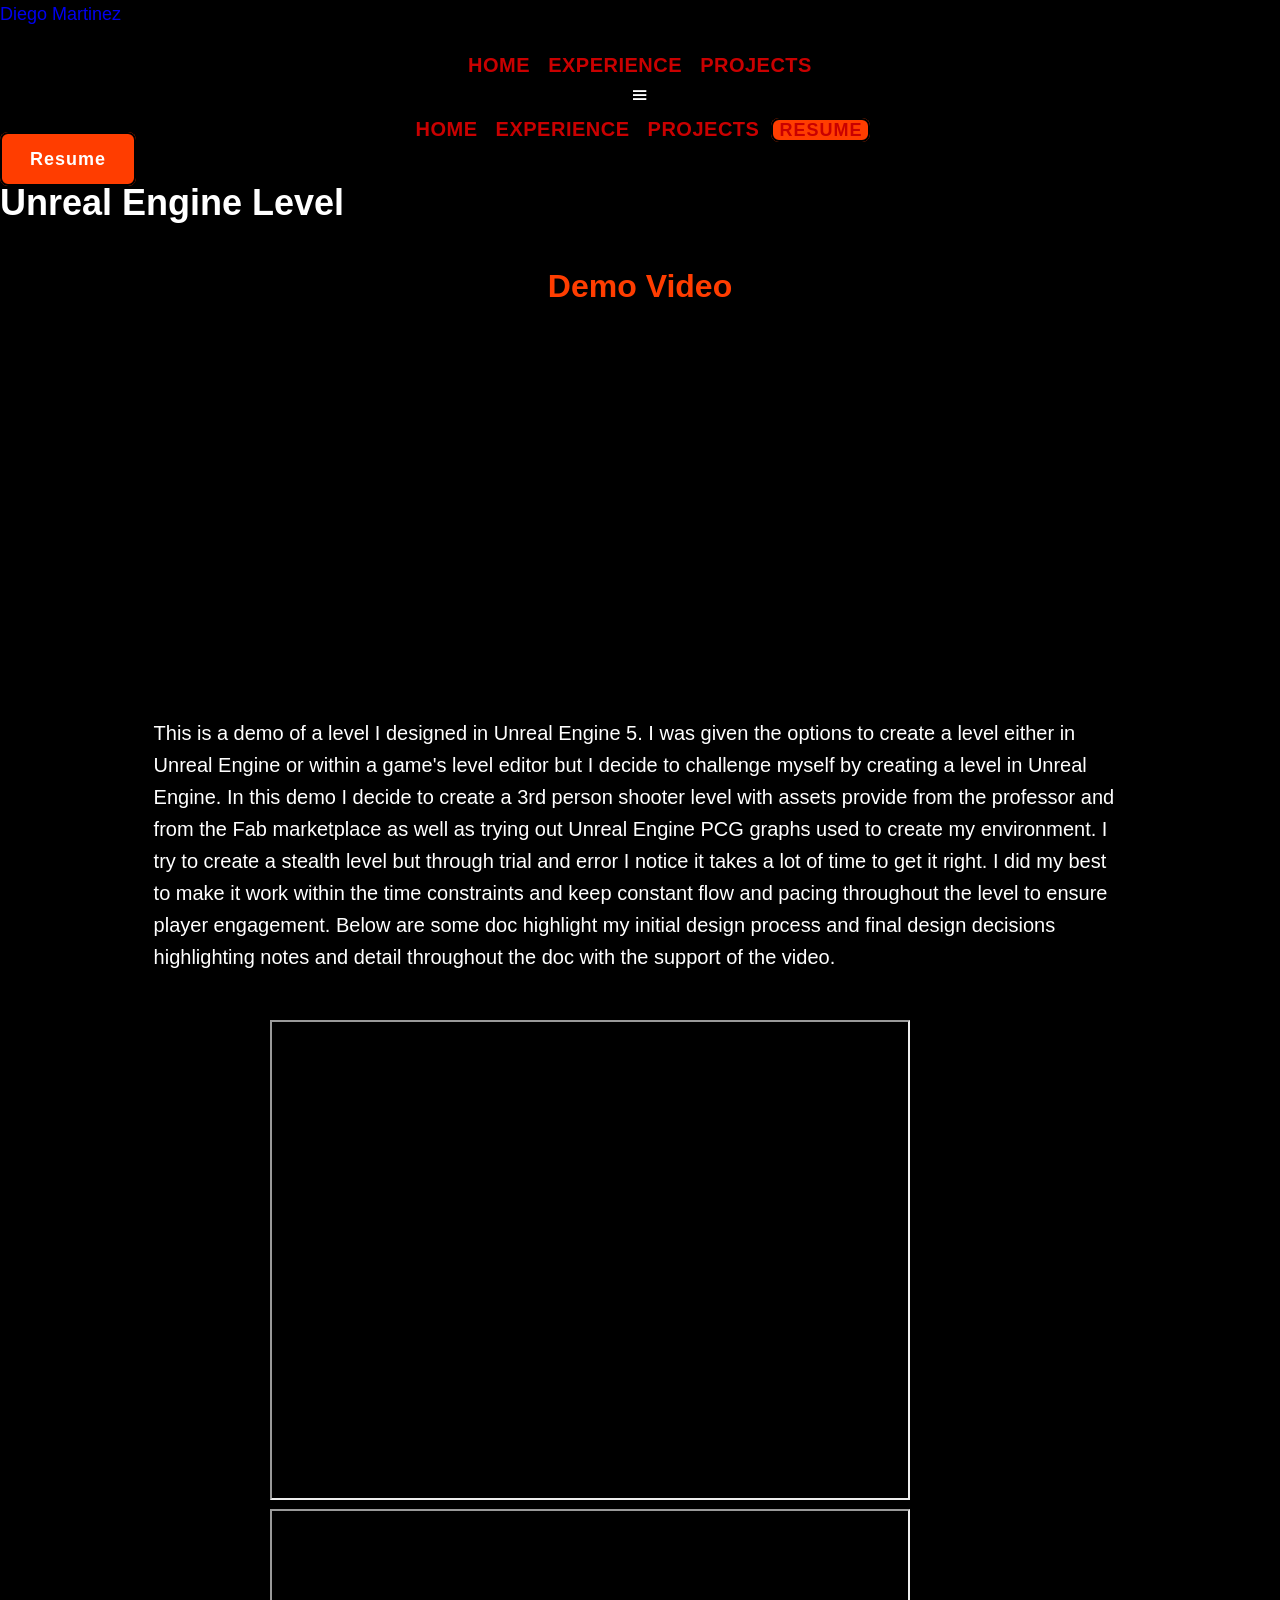
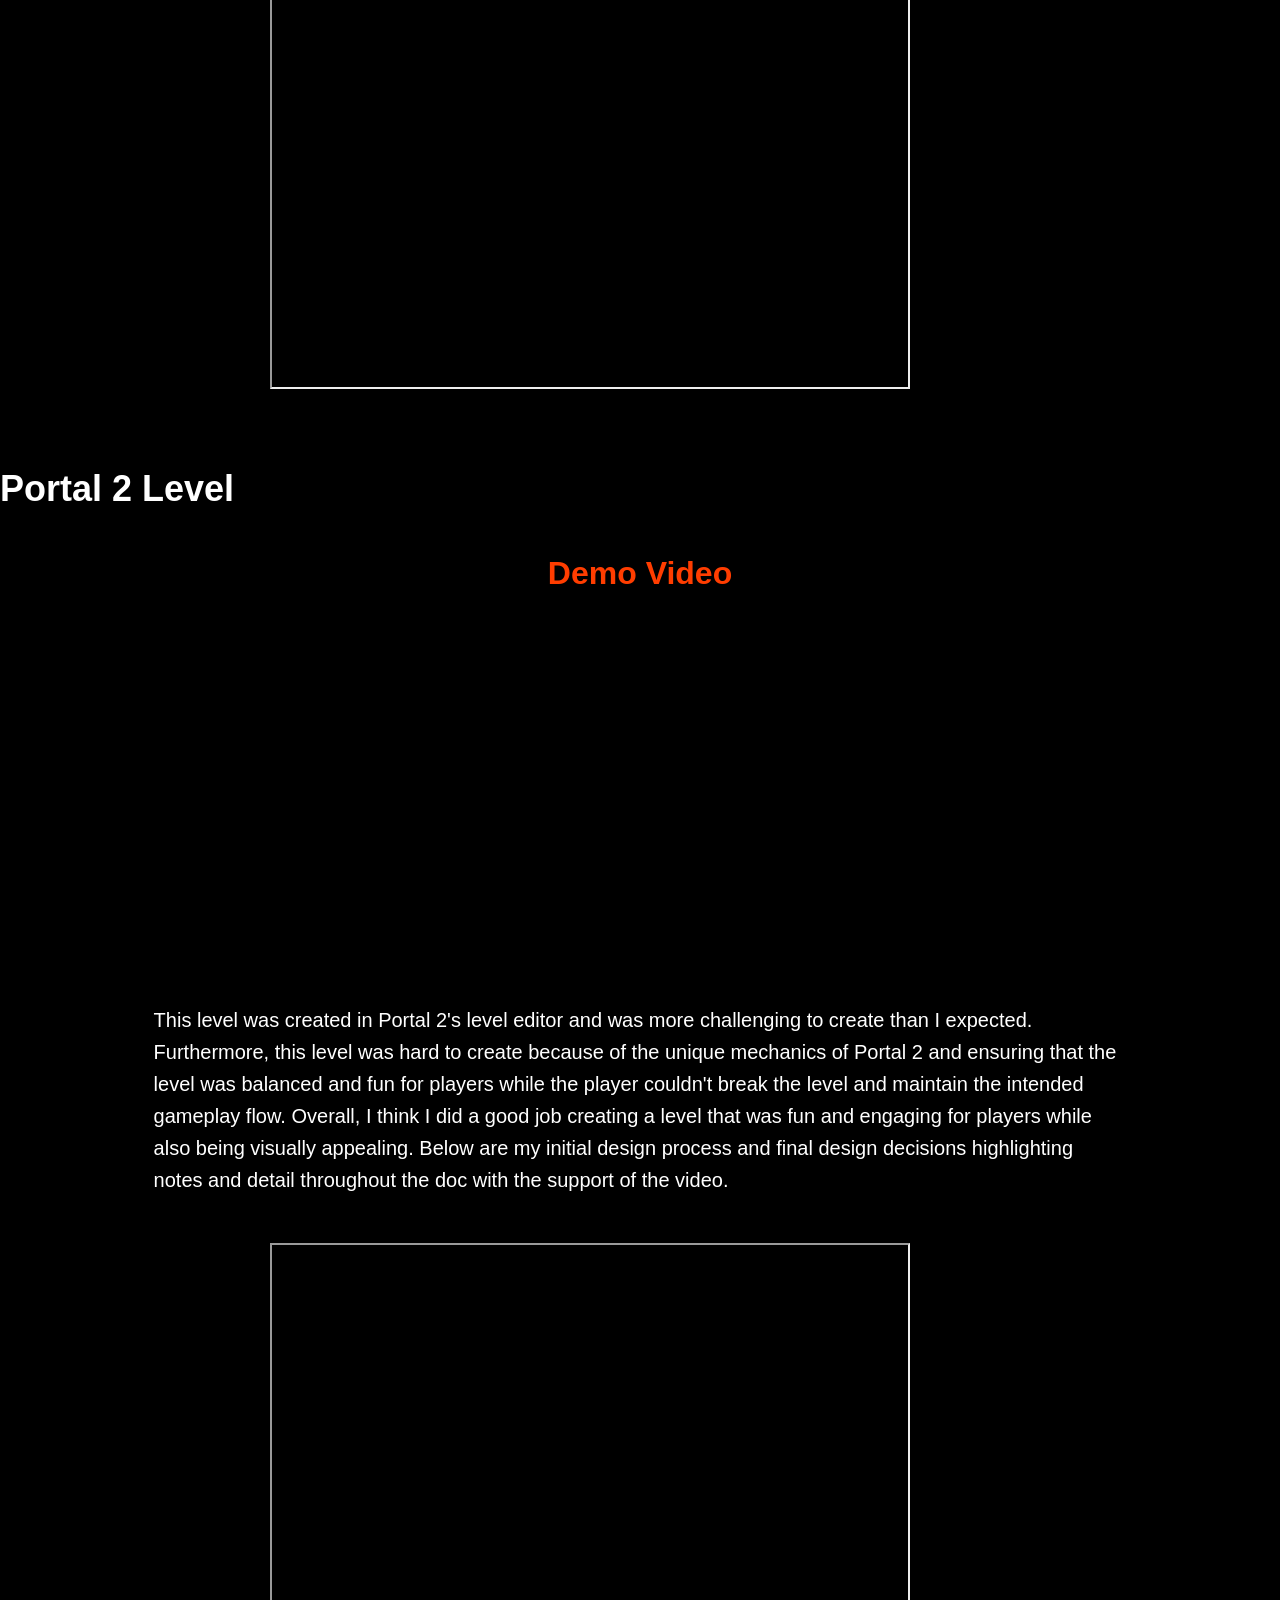
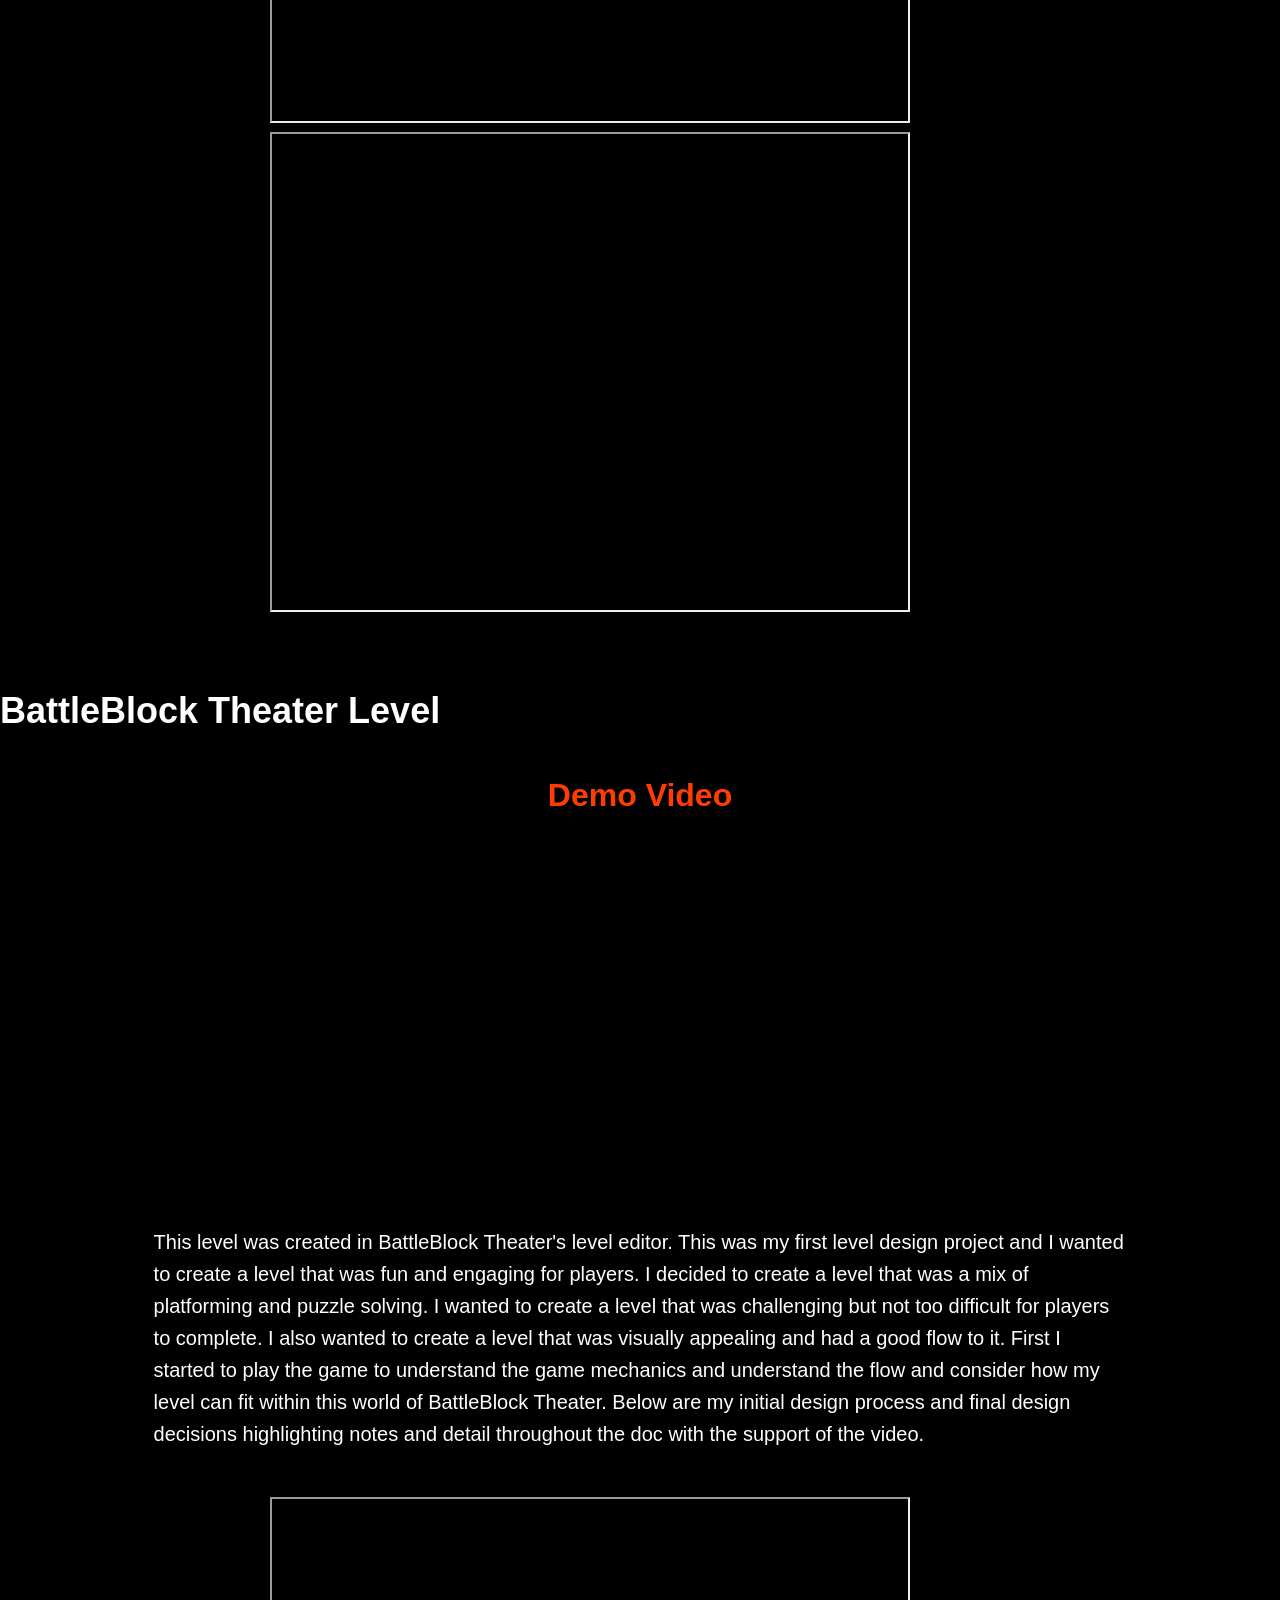
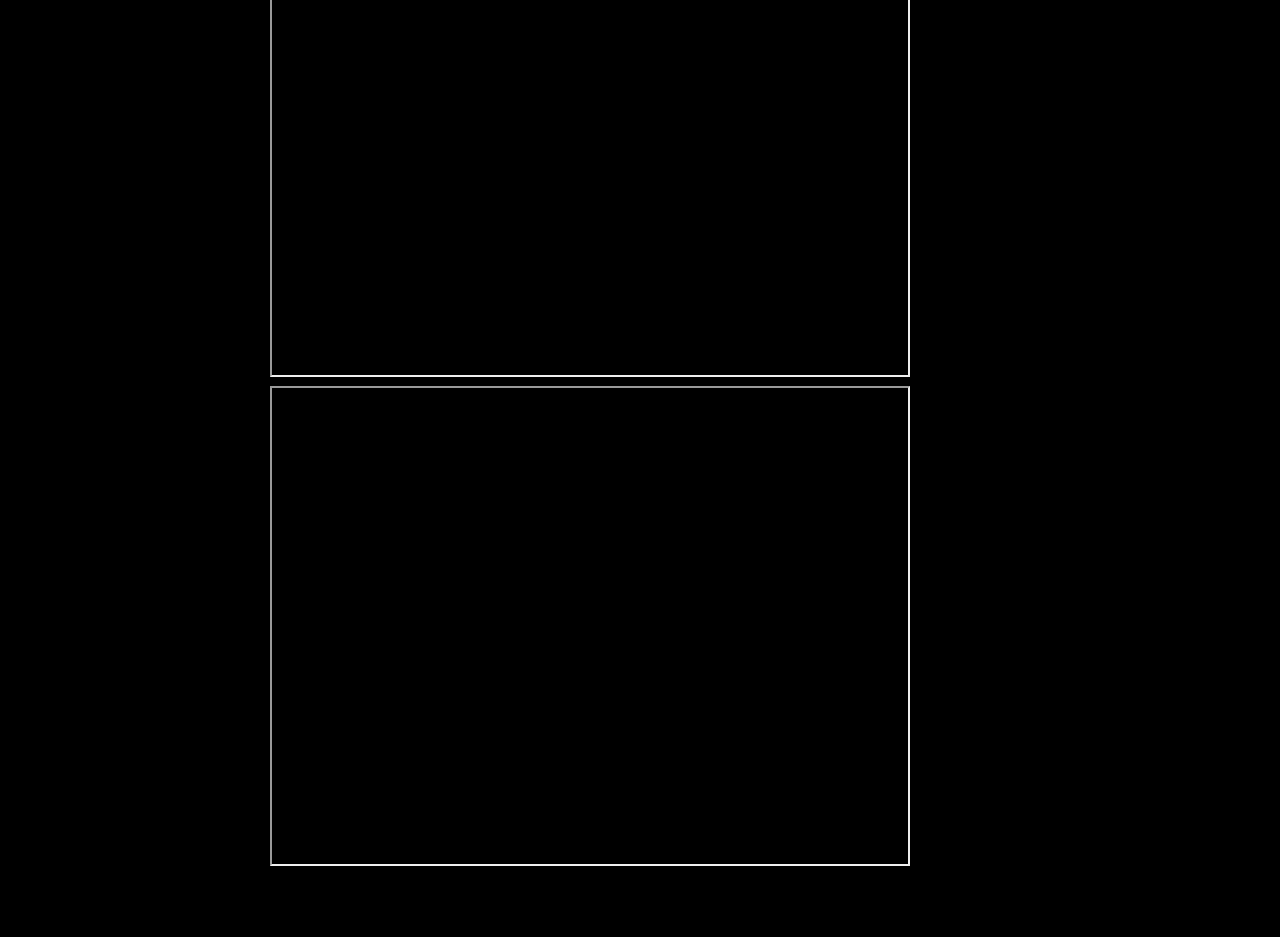
<file: gamePages/LevelDesign.html>
<!DOCTYPE html>
<html lang="en">
<head>
     <meta charset="UTF-8">
    <meta name="viewport" content="width=device-width, initial-scale=1.0">
    <title>Diego Martinez - Level Design</title>
    <link rel="stylesheet" href="../css/gamePagestyle.css">
    <link href='https://unpkg.com/boxicons@2.1.4/css/boxicons.min.css' rel='stylesheet'>
</head>
<body>

    <header class="header">
        <a href="../index.html" class="logo"><span>Diego Martinez</span></a>

        <nav class="navbar">
            <div class="nav-desktop">
                <a href="../index.html" class="active">Home</a>
                <a href="../index.html#expereince">Experience</a>
                <a href="../index.html#projects">Projects</a>
            </div>

           <input type="checkbox" id="check" style="display: none;">

        <div class="menu-logo">
            <label for="check" class="checkbtn">
                <i class='bx bx-menu'></i>
            </label>
        </div>

            <div class="nav-mobile">
                <a href="../index.html" class="active">Home</a>
                <a href="../index.html#expereince">Experience</a>
                <a href="../index.html#projects">Projects</a>
                <a href="../Documents/DiegoMartinez_Resume.pdf" 
                class="btn-box2-1" target="_blank">Resume</a>
            </div>
        </nav>

        <div class="nav-desktop">
            <a href="../Documents/DiegoMartinez_Resume.pdf" class="btn-box2-1" target="_blank">Resume</a>
        </div>
        
    </header>

    <h1>Unreal Engine Level </h1>

    <h2>Demo Video</h2>

    <div class="video-wrapper">

    <iframe 
    width="560" 
    height="315" 
    src="https://www.youtube.com/embed/UEw8JK81GSs?si=_tV10kOvg8TaChJx" 
    title="YouTube video player" 
    frameborder="0" 
    allow="accelerometer; autoplay; clipboard-write; encrypted-media; gyroscope; picture-in-picture; web-share" 
    referrerpolicy="strict-origin-when-cross-origin" 
    allowfullscreen>
    </iframe>

    </div>

    <section class="project-page-content">

        <p>This is a demo of a level I designed in Unreal Engine 5. I was given the
             options to create a level either in Unreal Engine or within a game's 
             level editor but I decide to challenge myself by creating a level in 
             Unreal Engine. In this demo I decide to create a 3rd person shooter 
             level with assets provide from the professor and from the Fab marketplace 
             as well as trying out Unreal Engine PCG graphs used to create my environment. 
             I try to create a stealth level but through trial and error I notice it 
             takes a lot of time to get it right. I did my best to make it work within
            the time constraints and keep constant flow and pacing throughout the level
             to ensure player engagement. Below are some doc highlight my initial design 
             process and final design decisions highlighting notes and detail throughout 
             the doc with the support of the video.
            </p>

    <div class="doc-text">

        <iframe src="https://drive.google.com/file/d/1_hbIBX4py4KA-XnLwUaU2jyryoaoOZac/preview" width="640" height="480"></iframe>

        <iframe src="https://drive.google.com/file/d/1uIDy_SnqLcSo-aiUuoQPsi3CKDX7_rjM/preview" width="640" height="480"></iframe>

    </div>

    </section>


     <h1>Portal 2 Level</h1>

    <h2>Demo Video</h2>

    <div class="video-wrapper">

    <iframe width="560" height="315" src="https://www.youtube.com/embed/Sko-8JPc53g?si=PaNmVEI8KVOpnviQ" title="YouTube video player" frameborder="0" allow="accelerometer; autoplay; clipboard-write; encrypted-media; gyroscope; picture-in-picture; web-share" referrerpolicy="strict-origin-when-cross-origin" allowfullscreen></iframe>

    </div>

    <section class="project-page-content">

        <p>
            This level was created in Portal 2's level editor and was more challenging to create than I expected. 
            Furthermore, this level was hard to create because of the unique mechanics of Portal 2 and ensuring 
            that the level was balanced and fun for players while the player couldn't break the level and 
            maintain the intended gameplay flow. Overall, I think I did a good job creating a level that 
            was fun and engaging for players while also being visually appealing. 
            Below are my initial design process and final design decisions 
            highlighting notes and detail throughout the doc with the support of the video.
        </p>

        <div class="doc-text">
            <iframe src="https://drive.google.com/file/d/1MzGhPTegD8IscpdFjm2ldJt11dyjKRZD/preview" width="640" height="480"></iframe>
            <iframe src="https://drive.google.com/file/d/1aMh1EN7U8FsXpG4fw1WeugJ6qUGqMjQ8/preview" width="640" height="480"></iframe>
        </div>

    </section>

     <h1>BattleBlock Theater Level </h1>

    <h2>Demo Video</h2>

    <div class="video-wrapper">

        <iframe width="560" height="315" src="https://www.youtube.com/embed/iohubVJQ71I?si=KatAsN0j4dCOb22M" title="YouTube video player" frameborder="0" allow="accelerometer; autoplay; clipboard-write; encrypted-media; gyroscope; picture-in-picture; web-share" referrerpolicy="strict-origin-when-cross-origin" allowfullscreen></iframe>

    </div>

    <section class="project-page-content">

        <p>
            This level was created in BattleBlock Theater's level editor. This was my first level design project and 
            I wanted to create a level that was fun and engaging for players. I decided to create a level that was a mix of 
            platforming and puzzle solving. I wanted to create a level that was challenging but not too difficult for players
             to complete. I also wanted to create a level that was visually appealing and had a good flow to it. First I started 
             to play the game to understand the game mechanics and understand the flow and consider how my level can fit 
             within this world of BattleBlock Theater. Below are my initial design process and final design decisions 
             highlighting notes and detail throughout the doc with the support of the video.
        </p>

        <div class="doc-text">
            <iframe src="https://drive.google.com/file/d/1fuYILAY8fNF2gi0bKyNuqGhIeiemQlPQ/preview" width="640" height="480"></iframe>
            <iframe src="https://drive.google.com/file/d/1pWu_KngARXxcq_8zV9uc_Fv3OFdG7hQJ/preview" width="640" height="480"></iframe>
        </div>

    </section>
    
</body>
</html>
</file>
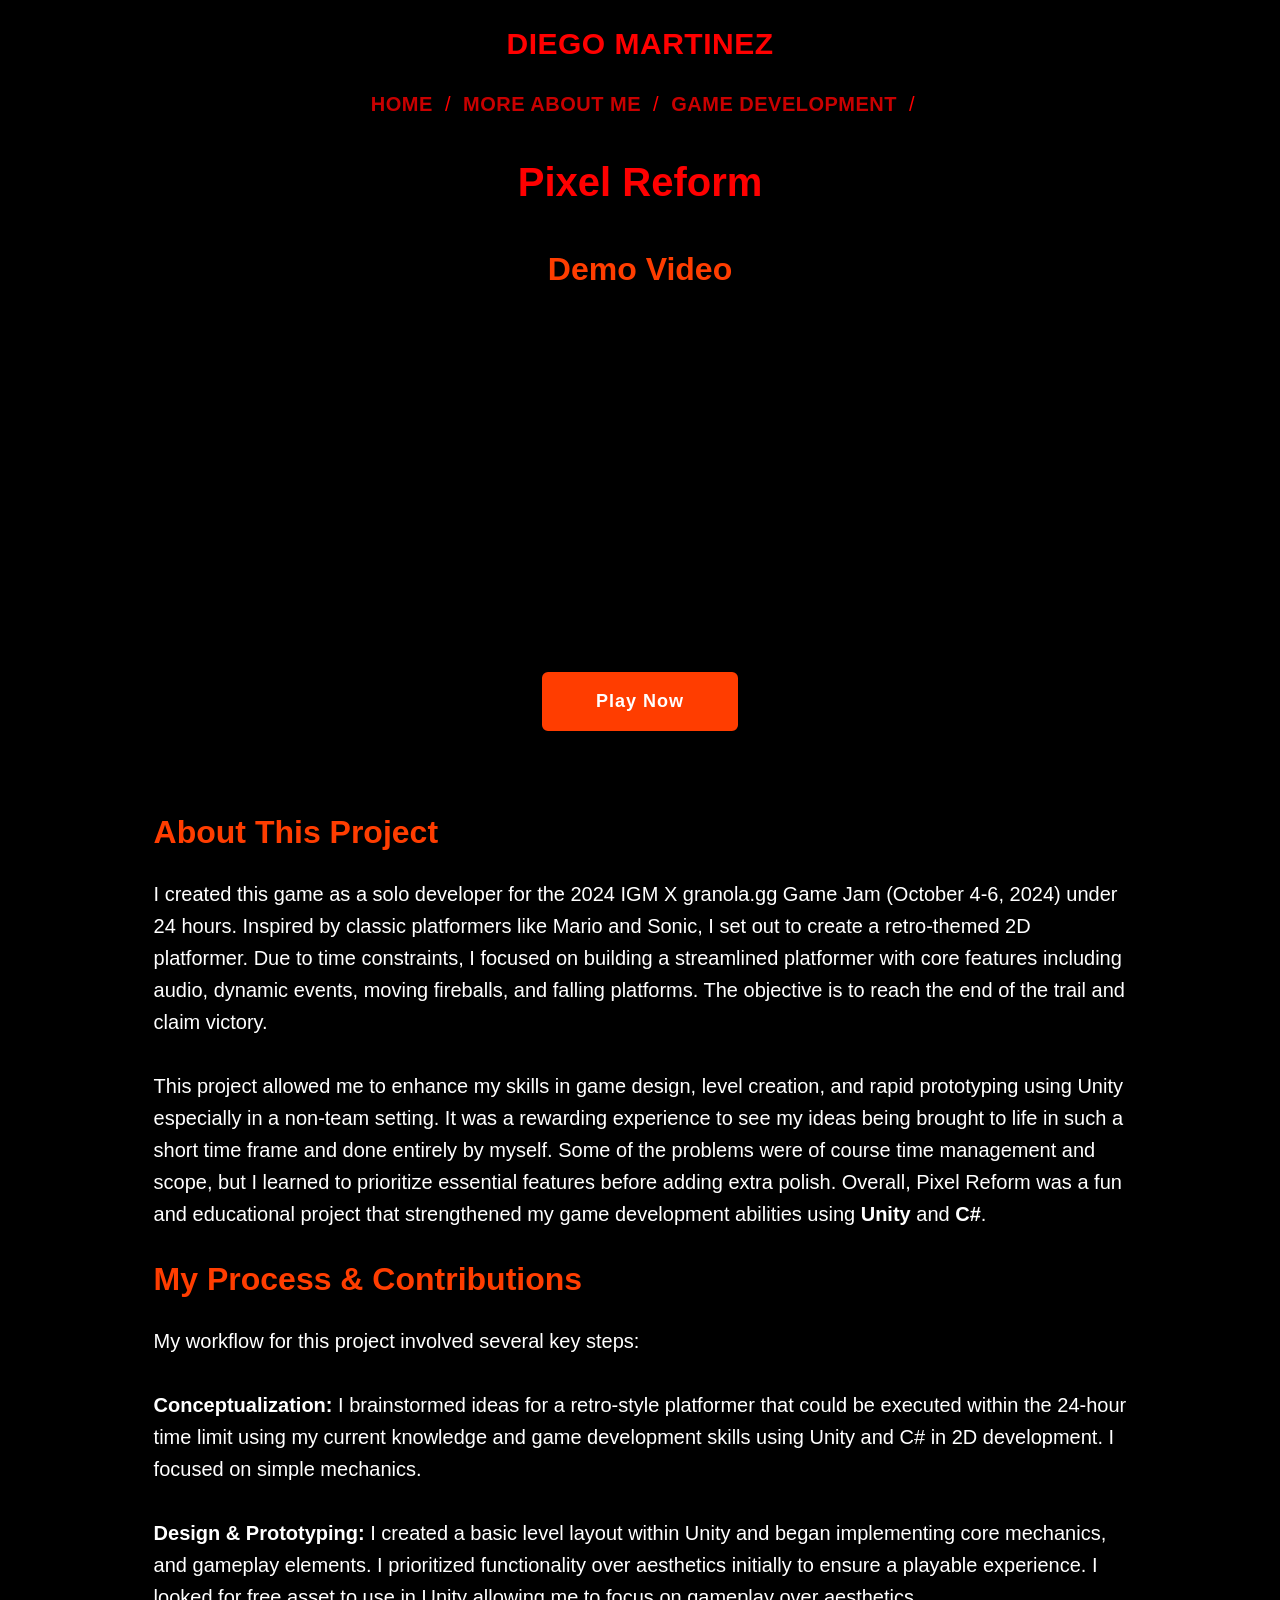
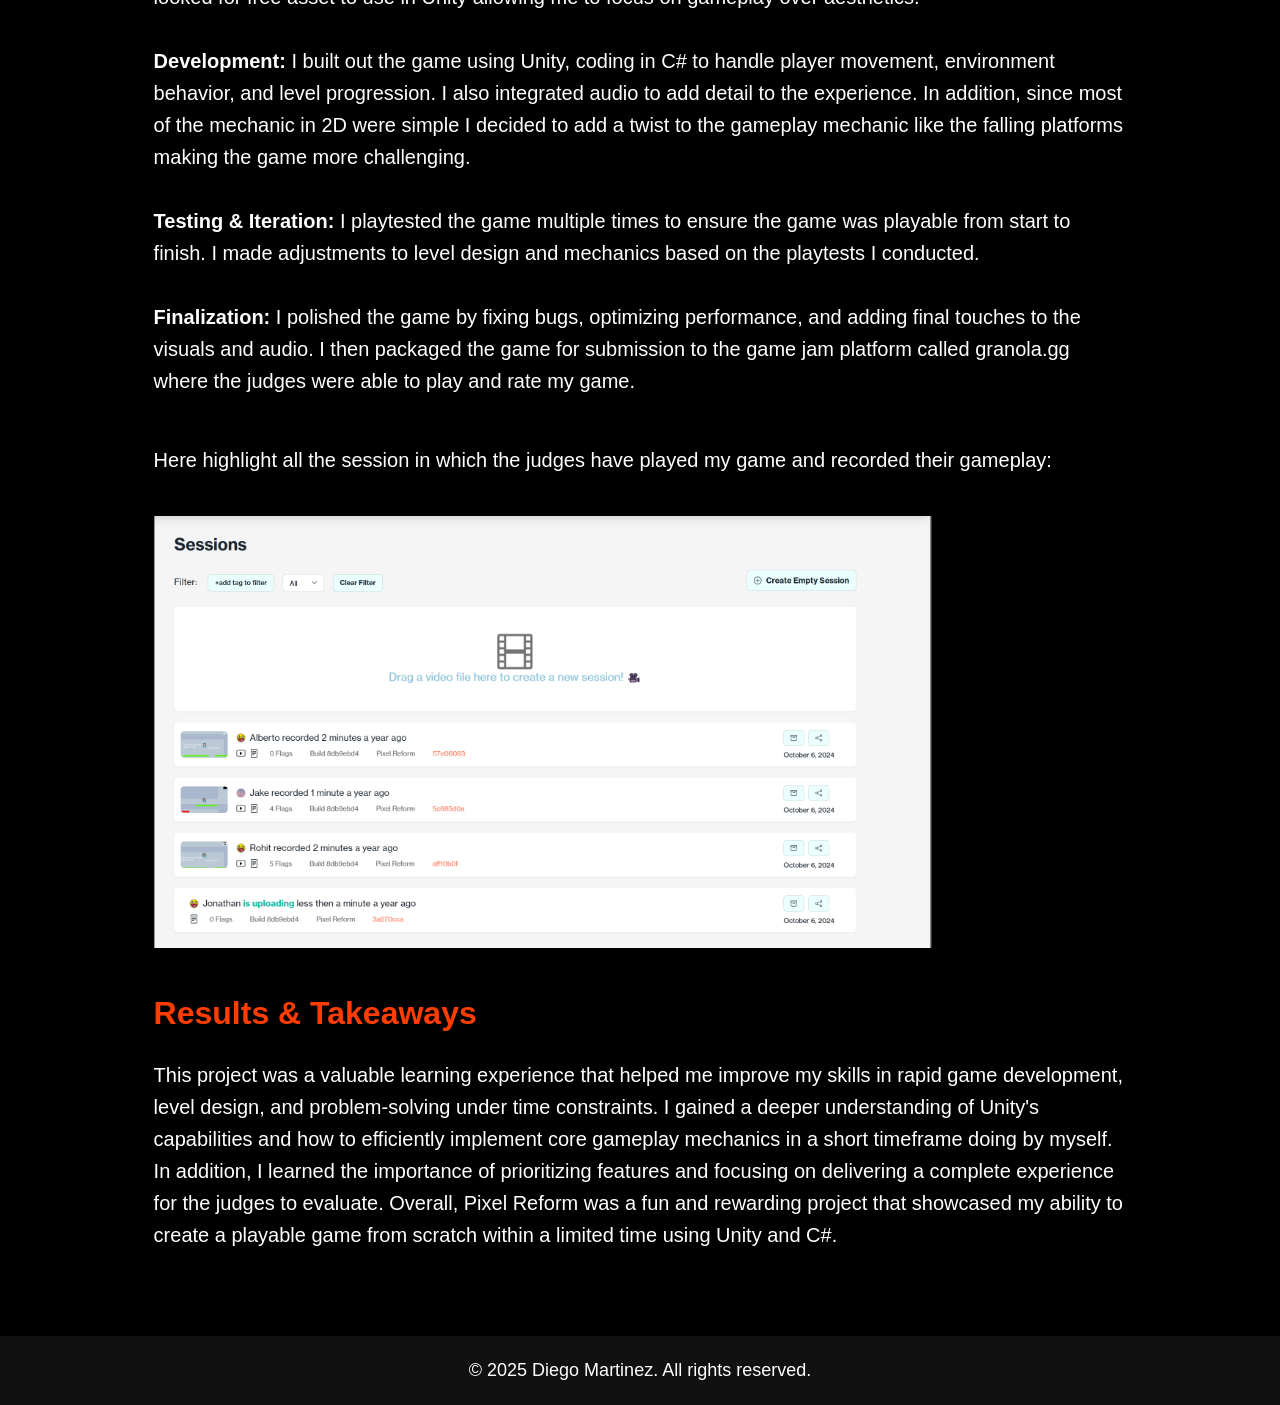
<file: gamePages/PixelReform.html>
<!DOCTYPE html>
<html lang="en">
<head>
    <meta charset="UTF-8">
    <meta name="viewport" content="width=device-width, initial-scale=1.0">
    <title>Diego Martinez - Pixel Reform</title>
    <link rel="stylesheet" href="../css/gamePagestyle.css">
    <link href='https://unpkg.com/boxicons@2.1.4/css/boxicons.min.css' rel='stylesheet'>
</head>
<body>
    
    <div class="container">
        <h1 id="name">Diego Martinez</h1>

        <div class="navbar">
            <a href="../index.html">Home</a> <span class="separator">/</span>
            <a href="moreaboutme.html">More About Me</a> <span class="separator">/</span>
            <a href="../gamedevelopment.html">Game Development</a> <span class="separator">/</span>
        </div>
    </div>

    <h2 class="project-title">Pixel Reform</h2>

    <h2>Demo Video</h2>

    <div class="video-wrapper">
        
        <iframe width="560" 
        height="315" 
        src="https://www.youtube.com/embed/8wvHinexvZc?si=SBhZDVi0ST2dsxyj" 
        title="YouTube video player" 
        frameborder="0" 
        allow="accelerometer; autoplay; clipboard-write; encrypted-media; gyroscope; picture-in-picture; web-share" 
        referrerpolicy="strict-origin-when-cross-origin" 
        allowfullscreen>
        </iframe>

    </div>

    <a href="https://diegomartinez4567.itch.io/pixel-reform" class="btn-box2" target="_blank">Play Now</a>

    <section class="project-page-content">

        <h3>About This Project</h3>
            <p>
                I created this game as a solo developer for the 2024 IGM X granola.gg Game Jam 
                (October 4-6, 2024) under 24 hours. Inspired by classic platformers like Mario and Sonic, I 
                set out to create a retro-themed 2D platformer. Due to time constraints, I 
                focused on building a streamlined platformer with core features including audio,
                dynamic events, moving fireballs, and falling platforms. The objective is to 
                reach the end of the trail and claim victory. <br><br>

                This project allowed me to enhance my skills in game design, level creation, 
                and rapid prototyping using Unity especially in a non-team setting. It was 
                a rewarding experience to see my ideas being brought to life in such a short 
                time frame and done entirely by myself. Some of the problems were of course 
                time management and scope, but I learned to prioritize essential features before 
                adding extra polish. Overall, Pixel Reform was a fun and educational project that
                strengthened my game development abilities using <b>Unity</b> and <b>C#</b>.
            </p>
            <h3>My Process & Contributions</h3>
            <p>
                My workflow for this project involved several key steps: <br><br>

                <b>Conceptualization:</b> I brainstormed ideas for a retro-style platformer
                that could be executed within the 24-hour time limit using my current knowledge 
                and game development skills using Unity and C# in 2D development. I focused on 
                simple mechanics. <br><br>

                <b>Design & Prototyping:</b> I created a basic level layout within Unity and 
                began implementing core mechanics, and gameplay elements. I prioritized functionality
                over aesthetics initially to ensure a playable experience. I looked for free asset to use 
                in Unity allowing me to focus on gameplay over aesthetics.<br><br>

                <b>Development:</b> I built out the game using Unity, coding in C# to handle
                player movement, environment behavior, and level progression. 
                I also integrated audio to add detail to the experience. In addition, since 
                most of the mechanic in 2D were simple I decided to add a twist to the gameplay 
                mechanic like the falling platforms making the game more challenging. <br><br>

                <b>Testing & Iteration:</b> I playtested the game multiple times to ensure the game 
                was playable from start to finish. I made adjustments to level design and mechanics based
                on the playtests I conducted. <br><br>

                <b>Finalization:</b> I polished the game by fixing bugs, optimizing performance,
                and adding final touches to the visuals and audio. I then packaged the game for submission
                to the game jam platform called granola.gg where the judges were able to play and rate my game. 
                <br><br>
            </p>
            
            <p>Here highlight all the session in which the judges have played my game and recorded their gameplay:</p>

            <img src="../media/sessions.png" alt="">

            <h3>Results & Takeaways</h3>
            <p>
                This project was a valuable learning experience that helped me improve my skills in rapid game development,
                level design, and problem-solving under time constraints. I gained a deeper understanding of Unity's
                capabilities and how to efficiently implement core gameplay mechanics in a short timeframe doing by myself. In addition,
                I learned the importance of prioritizing features and focusing on delivering a complete experience for the judges to evaluate.
                Overall, Pixel Reform was a fun and rewarding project that showcased my ability to create a playable game from scratch within a 
                limited time using Unity and C#.
            </p>

    </section>
    
    <footer>
        <p>&copy; 2025 Diego Martinez. All rights reserved.</p>
    </footer>

</body>
</html>
</file>
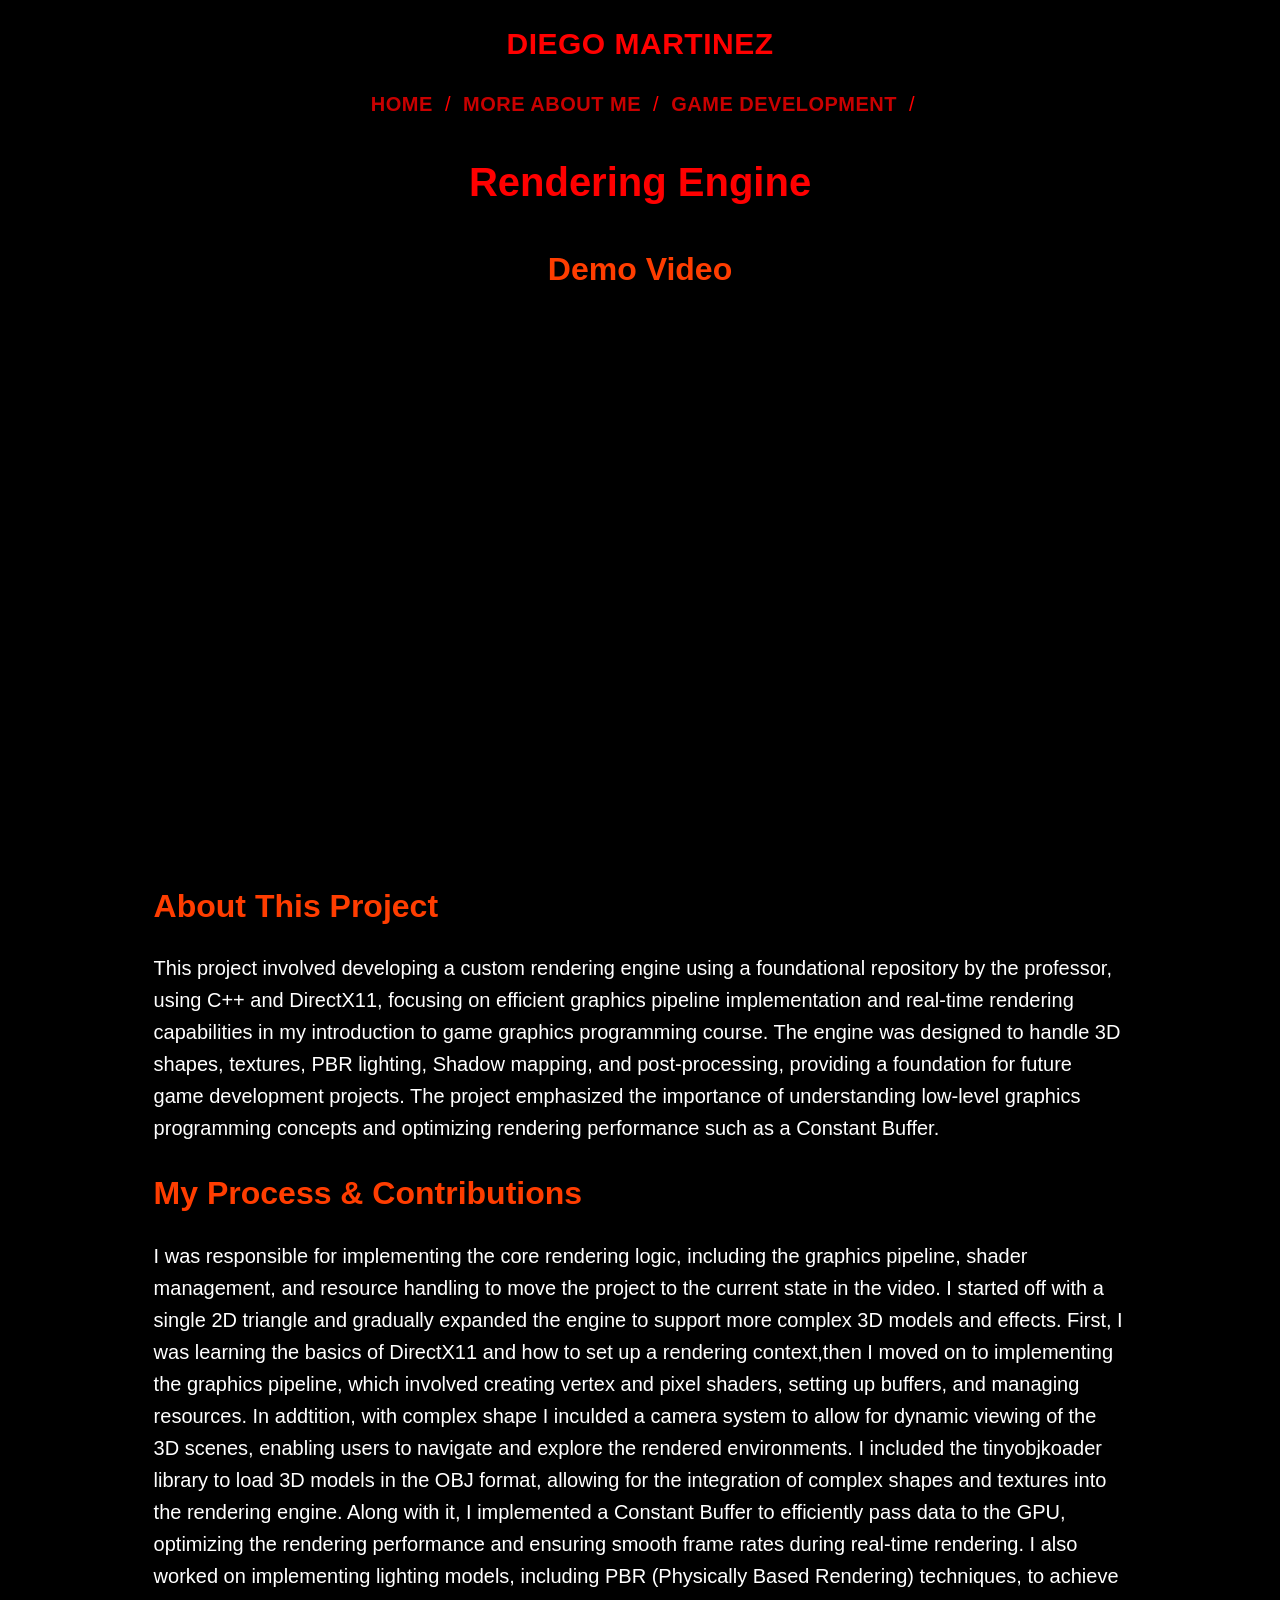
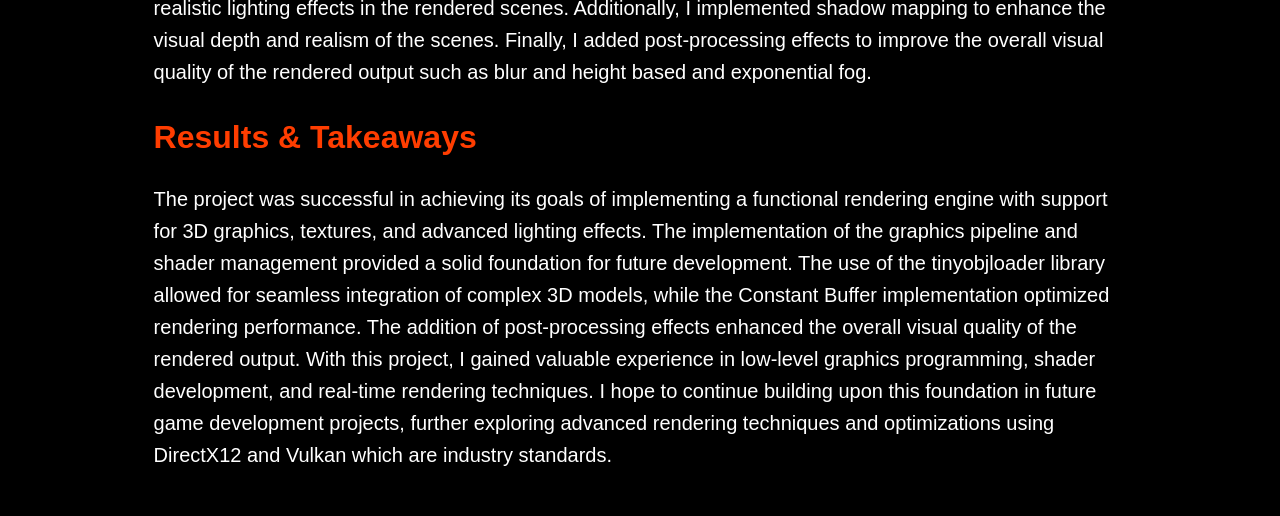
<file: gamePages/RenderingEngine.html>
<!DOCTYPE html>
<html lang="en">
<head>
    <meta charset="UTF-8">
    <meta name="viewport" content="width=device-width, initial-scale=1.0">
    <title>Rendering Engine</title>
    <link rel="stylesheet" href="../css/gamePagestyle.css">
</head>
<body>
    
    <div class="container">
        <h1 id="name">Diego Martinez</h1>

        <div class="navbar">
            <a href="../index.html">Home</a> <span class="separator">/</span>
            <a href="moreaboutme.html">More About Me</a> <span class="separator">/</span>
            <a href="../gamedevelopment.html">Game Development</a> <span class="separator">/</span>
        </div>
    </div>

    <h2 class="project-title">Rendering Engine</h2>

    <h2>Demo Video</h2>


    <div class="video-wrapper">
            <iframe 
            width="878" 
            height="472" 
            src="https://www.youtube.com/embed/-JvN0vQo2WA" 
            title="Custom Rendering Engine" 
            frameborder="0" 
            allow="accelerometer; autoplay; clipboard-write; encrypted-media; gyroscope; picture-in-picture; web-share" 
            referrerpolicy="strict-origin-when-cross-origin" 
            allowfullscreen>
            </iframe>
    </div>

    <section class="project-page-content">

        <h3>About This Project</h3>
            
            <p>
                This project involved developing a custom rendering engine using a foundational repository by the professor, using C++ and DirectX11, focusing on efficient graphics pipeline 
                implementation and real-time rendering capabilities in my introduction to game graphics programming course. The engine was designed to handle 3D shapes, textures, 
                PBR lighting, Shadow mapping, and post-processing, providing a foundation for future game development projects. The project emphasized the importance of understanding low-level 
                graphics programming concepts and optimizing rendering performance such as a Constant Buffer.
            </p>

        <h3>My Process & Contributions</h3>
            
            <p>
                I was responsible for implementing the core rendering logic, including the graphics pipeline, shader management, and resource handling to move the project to the current state in the video. 
                I started off with a single 2D triangle and gradually expanded the engine to support more complex 3D models and effects. First, I was learning the basics of DirectX11 and how to set up a rendering
                context,then I moved on to implementing the graphics pipeline, which involved creating vertex and pixel shaders, setting up buffers, and managing resources. In addtition, with complex shape I inculded a 
                camera system to allow for dynamic viewing of the 3D scenes, enabling users to navigate and explore the rendered environments. I included the tinyobjkoader library to load 3D models in the OBJ format, 
                allowing for the integration of complex shapes and textures into the rendering engine. Along with it, I implemented a Constant Buffer to efficiently pass data to the GPU, optimizing the rendering performance 
                and ensuring smooth frame rates during real-time rendering. I also worked on implementing lighting models, including PBR (Physically Based Rendering) techniques, to achieve realistic lighting effects 
                in the rendered scenes. Additionally, I implemented shadow mapping to enhance the visual depth and realism of the scenes. Finally, I added post-processing effects to improve the overall visual 
                quality of the rendered output such as blur and height based and exponential fog.
            </p>


        <h3>Results & Takeaways</h3>
            
            <p>
                The project was successful in achieving its goals of implementing a functional rendering engine with support for 3D graphics, textures, and advanced lighting effects. 
                The implementation of the graphics pipeline and shader management provided a solid foundation for future development. The use of the tinyobjloader library allowed for 
                seamless integration of complex 3D models, while the Constant Buffer implementation optimized rendering performance. The addition of post-processing effects enhanced 
                the overall visual quality of the rendered output. With this project, I gained valuable experience in low-level graphics programming, shader development, and 
                real-time rendering techniques. I hope to continue building upon this foundation in future game development projects, further exploring advanced rendering techniques 
                and optimizations using DirectX12 and Vulkan which are industry standards.
            </p>

    </section>
</body>
</html>
</file>
<file: css/styles.css>
*
{
    margin: 0;
    padding: 0;
    box-sizing: border-box;
    font-family: 'Poppins', sans-serif;
    text-decoration: none;
    list-style: none;
    background-color: black;
}

#name
{
    font-size: 30px;
    color: red;
    font-weight: 600;
    transition: 0.3s ease;
}








/* Center the navbar and set font styling */
.navbar, .container {
    text-align: center;
    margin-top: 20px;
    font-family: sans-serif;
    font-size: 20px;
    text-transform: uppercase;
    letter-spacing: 0.5px;
}

/* Style the links */
.navbar a {
    color: rgb(201, 0, 0);
    text-decoration: none;
    padding: 0 6px;
    font-weight: 600;
    transition: color 0.2s ease;
}

.navbar a:hover {
    color:  rgb(107, 1, 1);
    text-shadow: 0 0 25px  rgb(60, 0, 0),
                 0 0 50px  rgb(60, 0, 0);
    transform: scale(1.1);
}

/* Style the slash separators */
.navbar .separator {
    color: red;
    font-weight: normal;
    user-select: none;
}

h1 {
    color: rgb(201, 0, 0);
    text-align: center;
    margin-top: 40px;
    font-size: 36px;
}

.aboutSection {
  display: flex;
  align-items: center;
  min-height: 200px;
  margin-top: 4rem;
  margin-left: 3rem;
  margin-right: 3rem;
}

.aboutSection-image,
.aboutSection-text {
  flex: 1;              /* each takes half the width */
}

.aboutSection-image img {
  display: block;
  width: 100%;
  height: 100%;
  min-height: 100px;
  object-fit: cover;    /* fills the space without stretching */
}

.aboutSection-text {
  padding: 1rem 1rem;
}

.aboutSection-text h2 {
  font-size: 30px;
  font-weight: 400;
  margin: 0 0 1rem;
  color: rgb(201, 0, 0);
}

.aboutSection-text h3 {
  font-size: 1.4rem;
  font-weight: 400;
  margin: 0 0 1rem;
  color: rgb(201, 0, 0);
}

.aboutSection-text p {
  font-family: Arial, sans-serif;
  line-height: 1.6;
  color: white;
  margin: 0;
}

/* Stack vertically on small screens */
@media (max-width: 700px) {
  .aboutSection {
    flex-direction: column;
  }
  .aboutSection-text {
    padding: 2rem;
  }
}



.img-container {
    display: flex;
    justify-content: center;
    align-items: center;
    margin-top: 20px;
}

.profile-image {
    width: 300px;
    height: 300px;
    border-radius: 50%;
    object-fit: cover;
    margin-top: 30px;
}

.about-me {
    text-align: center;
    margin-top: 20px;
    color: white;
    font-size: 18px;
    line-height: 1.6;
    max-width: 600px;
    margin-left: auto;
    margin-right: auto;
}

.professional-experience {
    margin-top: 40px;
    text-align: center;
    margin-top: 40px;
    color: white;
    font-size: 15px;
    line-height: 1.6;
    max-width: 600px;
    margin-left: auto;
    margin-right: auto;
}

.project-experience {
    margin-top: 40px;
    text-align: center;
    justify-content: center; /* Centers the row of cards */
    align-items: center;
    gap: 30px; /* Space between the cards */
    flex-wrap: wrap; /* Wraps to the next line on smaller screens */
    padding: 40px;
    color: white;
}

.projects-container {
    display: flex;
    justify-content: center; /* Centers the row of cards */
    align-items: center;
    gap: 30px; /* Space between the cards */
    flex-wrap: wrap; /* Wraps to the next line on smaller screens */
    padding: 40px;
}

/* 1. Container for the whole card */
.project-card {
    position: relative;
    width: 300px; /* Adjust size as needed */
    height: 200px; /* Adjust size as needed */
    overflow: hidden; /* Hides content before it slides in */
    border-radius: 8px;
    box-shadow: 0 4px 6px rgba(0,0,0,0.1);
    cursor: pointer;
}

/* 2. The base image */
.project-card img {
    width: 100%;
    height: 100%;
    object-fit: cover;
    transition: transform 0.4s ease;
}

/* 3. The overlay container (hidden to the left by default) */
.overlay {
    position: absolute;
    top: 0;
    left: 0;
    width: 100%;
    height: 100%;
    
    color: white;
    padding: 30px;
    box-sizing: border-box;
    display: flex;
    flex-direction: column;
    justify-content: center; /* Centers text vertically */
    
    /* SIDE HOVER SETUP: Start the box off-screen to the left and invisible */
    opacity: 0;
    transform: translateX(-100%); /* Moves the element left by its full width */
    transition: opacity 0.3s ease-out, transform 0.3s ease-out;
}

/* 4. Trigger the hover effect */
.project-card:hover .overlay {
    /* Bring it back to its original position and fade in */
    opacity: 1;
    transform: translateX(0);
}

.project-card:hover img {
    transform: scale(1.05); /* Optional zoom effect on image */
}

/* 5. Text styling for the overlay */
.overlay h3 {
    margin: 0 0 10px 0;
    font-size: 24px;
    font-weight: bold;
}

.overlay .meta {
    margin: 0 0 15px 0;
    font-size: 14px;
    font-style: italic;
    opacity: 0.9;
}

.overlay .description {
    margin: 0;
    font-size: 16px;
    line-height: 1.4;
}
</file>
<file: css/gamePagestyle.css>
*
{
    margin: 0;
    padding: 0;
    box-sizing: border-box;
    font-family: 'Poppins', sans-serif;
    text-decoration: none;
    list-style: none;
}

#name
{
    font-size: 30px;
    color: red;
    font-weight: 600;
    transition: 0.3s ease;
}

/* Center the navbar and set font styling */
.navbar, .container {
    text-align: center;
    margin-top: 20px;
    font-family: sans-serif;
    font-size: 20px;
    text-transform: uppercase;
    letter-spacing: 0.5px;
}

/* Style the links */
.navbar a {
    color: rgb(201, 0, 0);
    text-decoration: none;
    padding: 0 6px;
    font-weight: 600;
    transition: color 0.2s ease;
}

.navbar a:hover {
    color:  rgb(107, 1, 1);
    text-shadow: 0 0 25px  rgb(60, 0, 0),
                 0 0 50px  rgb(60, 0, 0);
    transform: scale(1.1);
}

/* Style the slash separators */
.navbar .separator {
    color: red;
    font-weight: normal;
    user-select: none;
}

.project-title
{
    font-size: 40px;
    margin-bottom: 20px;
    color: #ff0000;
    margin: 30px 0;
}

body
{
    background: black;
    color: white;
    font-size: 18px;
    line-height: 1.6;
}

.video-wrapper
{
    display: flex;
    justify-content: center;
    margin: 30px 0;
}

.doc-text
{
    padding: 2rem 12%;
    justify-content: center;
}

h2
{
    display: flex;
    justify-content: center;
    font-size: 32px;
    margin-bottom: 20px;
    color: #ff3d00;
    margin: 30px 0;
    align-items: center;
}

.project-page-content
{
    padding: 30px 12%;
}

.project-page-content h3
{
    font-size: 32px;
    margin-bottom: 20px;
    margin-top: 24px;
    color: #ff3d00;
}

.project-page-content p
{
    margin-bottom: 15px;
    font-size: 20px;
    text-align: left;
}

.project-page-content img
{ 
    max-width: 80%;
    height: auto;
    display: block;
    margin: 40px 0;
}

footer
{
    text-align: center;
    padding: 20px;
    background: #111;
    color: #fff;
    margin-top: 40px;
}


.btn-box2
{
    padding: 15px 28px;
    background-color: #ff3d00;
    color: white;
    border: 2px solid black;
    border-radius: 8px;
    font-size: 18px;
    letter-spacing: 1px;
    font-weight: 600;
    transition: 0.3s ease;
    cursor: pointer;
    display: block;
    text-align: center;
    width: 200px;
    margin: 20px auto;
}

.btn-box2:hover
{
    background-color: white;
    color: #ff3d00;
}

.btn-box2-1
{
    padding: 15px 28px;
    background-color: #ff3d00;
    color: white;
    border: 2px solid black;
    border-radius: 8px;
    font-size: 18px;
    letter-spacing: 1px;
    font-weight: 600;
    transition: 0.3s ease;
    cursor: pointer;
}

.btn-box2-1:hover
{
    background-color: white;
    color: #ff3d00;
}

@media screen and (max-width: 870px)
{   
    .menu-logo
    {
        display: block;
    }

    .nav-mobile 
    {
        top: 120px;
        width: 100%;
    }

    .nav-mobile a 
    {
        font-size: 1.5rem;
        padding: 2rem 3rem;
    }

    .nav-desktop
    {
        display: none;
    }
}
</file>
